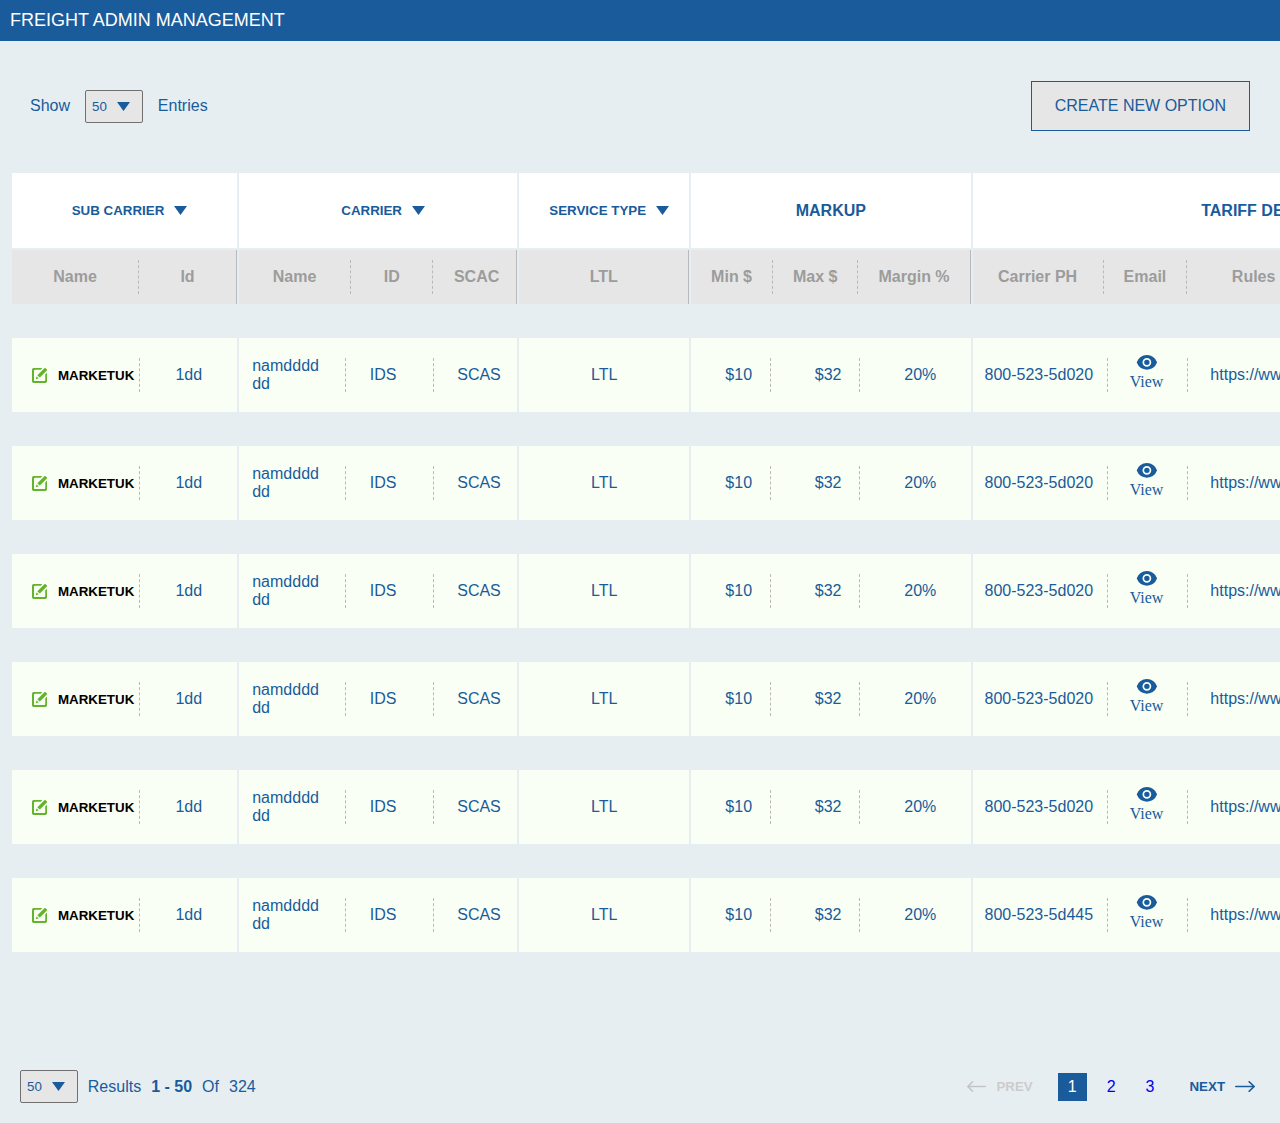
<file: index.html>
<!DOCTYPE html>
<html lang="en">
    <head>
        <meta charset="UTF-8" />
        <meta http-equiv="X-UA-Compatible" content="IE=edge" />
        <meta name="viewport" content="width=device-width, initial-scale=1.0" />
        <meta name="title" content="Freight management" />

        <meta name="language" content="English" />
        <meta name="author" content="Alexander burgos" />

        <!-- Roboto font from google -->

        <link rel="stylesheet" href="css/style.css" />

        <title>Freigh management</title>
    </head>
    <body>
        <!-- *****HEADER TITLE AND ENTRIES HERE -->
        <header class="top-title">
            <h2 class="h2">freight admin management</h2>

            <div class="top-event">
                <div class="top-event__entries">
                    <p>show</p>

                    <select class="entry">
                        <option value="50">50</option>
                        <option value="100">100</option>
                        <option value="150">150</option>
                    </select>
                    <p>entries</p>
                </div>
                <div class="top-event__button">
                    <button class="btn">create new option</button>
                </div>
            </div>
        </header>

        <section class="main">
            <table>
                <tr class="header-table">
                    <!-- *************** 
                    
                            TITLES AND DROPDOWNS HEADER
                    -->
                    <th class="relative">
                        <button class="btn-header" id="subCarrier">
                            <p>sub carrier</p>
                            <img src="./img/carret-down.svg" alt="" />
                        </button>

                        <!-- DropdownbBOX -->

                        <div class="subCarrier hidden">
                            <div class="subCarrier__content">
                                <div class="search">
                                    <input
                                        type="text"
                                        placeholder="search"
                                        class="searchText"
                                    />
                                    <button>
                                        <img
                                            src="img/Icon awesome-search.svg"
                                            alt=""
                                        />
                                    </button>
                                </div>
                                <div class="items">
                                    <div class="items__item">
                                        <input
                                            type="checkbox"
                                            name="Marktuyt"
                                            value="Marktuyt"
                                            id="Marktuyt"
                                            class="optionItem"
                                        />
                                        <label for="Marktuyt"> Marktuyt </label>
                                    </div>
                                    <div class="items__item">
                                        <input
                                            type="checkbox"
                                            name="force"
                                            value="force"
                                            id="force"
                                            class="optionItem"
                                        />
                                        <label for="force"> force </label>
                                    </div>
                                    <div class="items__item">
                                        <input
                                            type="checkbox"
                                            name="transUK"
                                            value="transUK"
                                            id="transUK"
                                            class="optionItem"
                                        />
                                        <label for="transUK"> transUK </label>
                                    </div>

                                    <div class="items__item">
                                        <input
                                            type="checkbox"
                                            name="dhlXpress"
                                            value="dhlXpress"
                                            id="dhlXpress"
                                            class="optionItem"
                                        />
                                        <label for="dhlXpress"
                                            >dhlXpress
                                        </label>
                                    </div>
                                </div>
                                <div class="status">
                                    <div class="status__active">
                                        <p>status active</p>
                                        <input
                                            type="checkbox"
                                            class="toggle"
                                            data-id="active"
                                        />
                                    </div>
                                    <div class="status__inactive">
                                        <p>status inactive</p>
                                        <input
                                            type="checkbox"
                                            class="toggle"
                                            data-id="inactive"
                                        />
                                    </div>
                                </div>
                            </div>

                            <button class="buttonFilter">clear filter</button>
                        </div>
                    </th>
                    <th class="relative">
                        <button class="btn-header" id="carrier">
                            <p>carrier</p>
                            <img src="./img/carret-down.svg" alt="" />
                        </button>

                        <!-- DropdownbBOX -->

                        <div class="carrier hidden">
                            <div class="carrier__content">
                                <div class="search">
                                    <input
                                        type="text"
                                        placeholder="search"
                                        class="searchText"
                                    />
                                    <button>
                                        <img
                                            src="img/Icon awesome-search.svg"
                                            alt=""
                                        />
                                    </button>
                                </div>
                                <div class="items">
                                    <div class="items__item">
                                        <input
                                            type="checkbox"
                                            name="Carrier1"
                                            value="Carrier1"
                                            id="Carrier1"
                                            class="optionItem"
                                        />
                                        <label for="Carrier1"> Carrier1</label>
                                    </div>
                                    <div class="items__item">
                                        <input
                                            type="checkbox"
                                            name="Carrier2"
                                            value="Carrier2"
                                            id="Carrier2"
                                            class="optionItem"
                                        />
                                        <label for="Carrier2"> Carrier2 </label>
                                    </div>
                                    <div class="items__item">
                                        <input
                                            type="checkbox"
                                            name="Carrier3"
                                            value="Carrier3"
                                            id="Carrier3"
                                            class="optionItem"
                                        />
                                        <label for="Carrier3"> Carrier3 </label>
                                    </div>

                                    <div class="items__item">
                                        <input
                                            type="checkbox"
                                            name="Carrier4"
                                            value="Carrier4"
                                            id="Carrier4"
                                            class="optionItem"
                                        />
                                        <label for="Carrier4">Carrier4 </label>
                                    </div>
                                </div>
                                <div class="status">
                                    <div class="status__active">
                                        <p>status active</p>
                                        <input
                                            type="checkbox"
                                            class="toggle"
                                            data-id="active"
                                        />
                                    </div>
                                    <div class="status__inactive">
                                        <p>status inactive</p>
                                        <input
                                            type="checkbox"
                                            class="toggle"
                                            data-id="inactive"
                                        />
                                    </div>
                                </div>
                            </div>

                            <button class="buttonFilter">clear filter</button>
                        </div>
                    </th>
                    <th class="relative">
                        <button class="btn-header" id="serviceType">
                            <p>service type</p>
                            <img src="./img/carret-down.svg" alt="" />
                        </button>
                        <!-- DropdownbBOX -->

                        <div class="serviceType hidden">
                            <div class="serviceType__content">
                                <div class="items">
                                    <div class="items__item">
                                        <input
                                            type="checkbox"
                                            name="LTL"
                                            value="LTL"
                                            id="LTL"
                                            class="optionItem"
                                        />
                                        <label for="LTL"> LTL </label>
                                    </div>
                                    <div class="items__item">
                                        <input
                                            type="checkbox"
                                            name="Volume"
                                            value="Volume"
                                            id="Volume"
                                            class="optionItem"
                                        />
                                        <label for="Volume"> Volume </label>
                                    </div>
                                    <div class="items__item">
                                        <input
                                            type="checkbox"
                                            name="White-glove"
                                            value="White-glove"
                                            id="White-glove"
                                            class="optionItem"
                                        />
                                        <label for="White-glove">
                                            White glove
                                        </label>
                                    </div>
                                </div>
                                <div class="status">
                                    <div class="status__active">
                                        <p>status active</p>
                                        <input
                                            type="checkbox"
                                            class="toggle"
                                            data-id="active"
                                        />
                                    </div>
                                    <div class="status__inactive">
                                        <p>status inactive</p>
                                        <input
                                            type="checkbox"
                                            class="toggle"
                                            data-id="inactive"
                                        />
                                    </div>
                                </div>
                            </div>

                            <button class="buttonFilter">clear filter</button>
                        </div>
                    </th>
                    <th class="tx-uppercase">Markup</th>
                    <th class="tx-uppercase">tariff description</th>
                </tr>

                <!-- *************** 
                    SUB HEADER FROM EACH MAIN TITLE
                    -->
                <tr>
                    <th class="sub-header">
                        <div class="sub-header__txt">
                            <p>name</p>
                            <span></span>
                            <p>id</p>
                        </div>
                    </th>
                    <th class="sub-header">
                        <div class="sub-header__txt">
                            <p class="w-9 px-1">name</p>
                            <span></span>
                            <p class="tx-uppercase px-1 w-4">id</p>
                            <span></span>
                            <p class="tx-uppercase px-1 w-24">scac</p>
                        </div>
                    </th>
                    <th class="sub-header">
                        <div class="sub-header__txt">
                            <p>LTL</p>
                        </div>
                    </th>
                    <th class="sub-header">
                        <div class="sub-header__txt">
                            <p class="px-1">Min $</p>
                            <span></span>
                            <p class="px-1">Max $</p>
                            <span></span>
                            <p class="px-1">Margin %</p>
                        </div>
                    </th>
                    <th class="sub-header">
                        <div class="sub-header__txt">
                            <p class="px-1 w-11">Carrier PH</p>
                            <span></span>
                            <p class="px-1">Email</p>
                            <span></span>
                            <p class="px-1 w-15">Rules URL</p>
                            <span></span>
                            <p class="px-1 w-14">Other</p>
                            <p class="px-1 w-7"></p>
                        </div>
                    </th>
                </tr>

                <!-- *************** 
                    
                            THE RESULTS  FOR EACH PART OF THE HEADER
                    -->
                <tr class="space"></tr>

                <!-- *************** 
                   RESULT ROWS HERE
                    -->
                <tr class="result">
                    <!-- *************** 
                    SUB-CARRIER
                    -->
                    <td class="result__container">
                        <button class="result__name">
                            <img src="img/icon-edit.png" alt="" />
                            <p class="pr-2 mr-2">MarketUK</p>
                        </button>
                        <span></span>
                        <p class="number">1dd</p>
                    </td>
                    <td>
                        <!-- *************** 
                    CARRIER
                    -->
                        <div class="sub-header__txt">
                            <p class="w-9 breakAll spaceNormal px-1">
                                namdddddd
                            </p>
                            <span></span>
                            <p
                                class="w-4 tx-uppercase px-1 breakAll spaceNormal"
                            >
                                ids
                            </p>
                            <span></span>
                            <p
                                class="tx-uppercase px-1 w-24 breakAll spaceNormal"
                            >
                                scas
                            </p>
                        </div>
                    </td>
                    <td>
                        <!-- *************** 
                    SERVICE TYPE
                    -->
                        <div class="sub-header__txt">
                            <p>LTL</p>
                        </div>
                    </td>
                    <td>
                        <!-- *************** 
                   THE MARKUP
                    -->
                        <div class="sub-header__txt">
                            <p class="px-1 w-0">$10</p>
                            <span></span>
                            <p class="px-1 w-0">$32</p>
                            <span></span>
                            <p class="px-1">20%</p>
                        </div>
                    </td>
                    <td class="relative">
                        <!-- *************** 
                   TARIFF DESCRIPTION
                    -->
                        <div class="sub-header__txt">
                            <p class="px-1 w-12">800-523-5d020</p>
                            <span></span>
                            <div class="tooltip">
                                <button>
                                    <img
                                        class="px-1"
                                        src="img/icon-view.svg"
                                        alt=""
                                    />
                                </button>
                                <div class="tooltip__txt">
                                    <img src="img/icon-envelope.svg" alt="" />
                                    <a href="mailto://myemail@email.com"
                                        >info@company.com</a
                                    >
                                </div>
                            </div>
                            <span></span>
                            <div class="tooltip truncText">
                                <p class="px-1">https://www.duie...</p>
                                <div class="tooltip__txt">
                                    <img src="img/link.svg" alt="" />
                                    <a href="https://google.com"
                                        >https://www.duietrack.com</a
                                    >
                                </div>
                            </div>
                            <span></span>
                            <div class="other truncText">
                                <p class="px-1">Lorem ipsum dolor sit amet.</p>
                                <div class="tooltip__txt">
                                    <p class="spaceNormal">
                                        Lorem ipsum dolor sit amet consectetur
                                        adipisicing elit. Optio, dolorum fugit!
                                        Quos, sapiente exercitationem. Quisquam
                                        natus dolores sapiente ipsam illum.
                                    </p>
                                </div>
                            </div>
                            <div class="toggleBox">
                                <input type="checkbox" class="toggleBox__Btn" />
                            </div>
                        </div>
                    </td>
                </tr>
                <tr class="space"></tr>

                <!-- *************** 
                   RESULT ROWS HERE
                    -->
                <tr class="result">
                    <!-- *************** 
                        SUB-CARRIER
                        -->
                    <td class="result__container">
                        <button class="result__name">
                            <img src="img/icon-edit.png" alt="" />
                            <p class="pr-2 mr-2">MarketUK</p>
                        </button>
                        <span></span>
                        <p class="number">1dd</p>
                    </td>
                    <td>
                        <!-- *************** 
                        CARRIER
                        -->
                        <div class="sub-header__txt">
                            <p class="w-9 breakAll spaceNormal px-1">
                                namdddddd
                            </p>
                            <span></span>
                            <p
                                class="w-4 tx-uppercase px-1 breakAll spaceNormal"
                            >
                                ids
                            </p>
                            <span></span>
                            <p
                                class="tx-uppercase px-1 w-24 breakAll spaceNormal"
                            >
                                scas
                            </p>
                        </div>
                    </td>
                    <td>
                        <!-- *************** 
                        SERVICE TYPE
                        -->
                        <div class="sub-header__txt">
                            <p>LTL</p>
                        </div>
                    </td>
                    <td>
                        <!-- *************** 
                       THE MARKUP
                        -->
                        <div class="sub-header__txt">
                            <p class="px-1 w-0">$10</p>
                            <span></span>
                            <p class="px-1 w-0">$32</p>
                            <span></span>
                            <p class="px-1">20%</p>
                        </div>
                    </td>
                    <td class="relative">
                        <!-- *************** 
                       TARIFF DESCRIPTION
                        -->
                        <div class="sub-header__txt">
                            <p class="px-1 w-12">800-523-5d020</p>
                            <span></span>
                            <div class="tooltip">
                                <button>
                                    <img
                                        class="px-1"
                                        src="img/icon-view.svg"
                                        alt=""
                                    />
                                </button>
                                <div class="tooltip__txt">
                                    <img src="img/icon-envelope.svg" alt="" />
                                    <a href="mailto://myemail@email.com"
                                        >info@company.com</a
                                    >
                                </div>
                            </div>
                            <span></span>
                            <div class="tooltip truncText">
                                <p class="px-1">https://www.duie...</p>
                                <div class="tooltip__txt">
                                    <img src="img/link.svg" alt="" />
                                    <a href="https://google.com"
                                        >https://www.duietrack.com</a
                                    >
                                </div>
                            </div>
                            <span></span>
                            <div class="other truncText">
                                <p class="px-1">Lorem ipsum dolor sit amet.</p>
                                <div class="tooltip__txt">
                                    <p class="spaceNormal">
                                        Lorem ipsum dolor sit amet consectetur
                                        adipisicing elit. Optio, dolorum fugit!
                                        Quos, sapiente exercitationem. Quisquam
                                        natus dolores sapiente ipsam illum.
                                    </p>
                                </div>
                            </div>
                            <div class="toggleBox">
                                <input type="checkbox" class="toggleBox__Btn" />
                            </div>
                        </div>
                    </td>
                </tr>

                <tr class="space"></tr>

                <!-- *************** 
                   RESULT ROWS HERE
                    -->
                <tr class="result">
                    <!-- *************** 
                        SUB-CARRIER
                        -->
                    <td class="result__container">
                        <button class="result__name">
                            <img src="img/icon-edit.png" alt="" />
                            <p class="pr-2 mr-2">MarketUK</p>
                        </button>
                        <span></span>
                        <p class="number">1dd</p>
                    </td>
                    <td>
                        <!-- *************** 
                        CARRIER
                        -->
                        <div class="sub-header__txt">
                            <p class="w-9 breakAll spaceNormal px-1">
                                namdddddd
                            </p>
                            <span></span>
                            <p
                                class="w-4 tx-uppercase px-1 breakAll spaceNormal"
                            >
                                ids
                            </p>
                            <span></span>
                            <p
                                class="tx-uppercase px-1 w-24 breakAll spaceNormal"
                            >
                                scas
                            </p>
                        </div>
                    </td>
                    <td>
                        <!-- *************** 
                        SERVICE TYPE
                        -->
                        <div class="sub-header__txt">
                            <p>LTL</p>
                        </div>
                    </td>
                    <td>
                        <!-- *************** 
                       THE MARKUP
                        -->
                        <div class="sub-header__txt">
                            <p class="px-1 w-0">$10</p>
                            <span></span>
                            <p class="px-1 w-0">$32</p>
                            <span></span>
                            <p class="px-1">20%</p>
                        </div>
                    </td>
                    <td class="relative">
                        <!-- *************** 
                       TARIFF DESCRIPTION
                        -->
                        <div class="sub-header__txt">
                            <p class="px-1 w-12">800-523-5d020</p>
                            <span></span>
                            <div class="tooltip">
                                <button>
                                    <img
                                        class="px-1"
                                        src="img/icon-view.svg"
                                        alt=""
                                    />
                                </button>
                                <div class="tooltip__txt">
                                    <img src="img/icon-envelope.svg" alt="" />
                                    <a href="mailto://myemail@email.com"
                                        >info@company.com</a
                                    >
                                </div>
                            </div>
                            <span></span>
                            <div class="tooltip truncText">
                                <p class="px-1">https://www.duie...</p>
                                <div class="tooltip__txt">
                                    <img src="img/link.svg" alt="" />
                                    <a href="https://google.com"
                                        >https://www.duietrack.com</a
                                    >
                                </div>
                            </div>
                            <span></span>
                            <div class="other truncText">
                                <p class="px-1">Lorem ipsum dolor sit amet.</p>
                                <div class="tooltip__txt">
                                    <p class="spaceNormal">
                                        Lorem ipsum dolor sit amet consectetur
                                        adipisicing elit. Optio, dolorum fugit!
                                        Quos, sapiente exercitationem. Quisquam
                                        natus dolores sapiente ipsam illum.
                                    </p>
                                </div>
                            </div>
                            <div class="toggleBox">
                                <input type="checkbox" class="toggleBox__Btn" />
                            </div>
                        </div>
                    </td>
                </tr>
                <tr class="space"></tr>

                <!-- *************** 
                   RESULT ROWS HERE
                    -->
                <tr class="result">
                    <!-- *************** 
                        SUB-CARRIER
                        -->
                    <td class="result__container">
                        <button class="result__name">
                            <img src="img/icon-edit.png" alt="" />
                            <p class="pr-2 mr-2">MarketUK</p>
                        </button>
                        <span></span>
                        <p class="number">1dd</p>
                    </td>
                    <td>
                        <!-- *************** 
                        CARRIER
                        -->
                        <div class="sub-header__txt">
                            <p class="w-9 breakAll spaceNormal px-1">
                                namdddddd
                            </p>
                            <span></span>
                            <p
                                class="w-4 tx-uppercase px-1 breakAll spaceNormal"
                            >
                                ids
                            </p>
                            <span></span>
                            <p
                                class="tx-uppercase px-1 w-24 breakAll spaceNormal"
                            >
                                scas
                            </p>
                        </div>
                    </td>
                    <td>
                        <!-- *************** 
                        SERVICE TYPE
                        -->
                        <div class="sub-header__txt">
                            <p>LTL</p>
                        </div>
                    </td>
                    <td>
                        <!-- *************** 
                       THE MARKUP
                        -->
                        <div class="sub-header__txt">
                            <p class="px-1 w-0">$10</p>
                            <span></span>
                            <p class="px-1 w-0">$32</p>
                            <span></span>
                            <p class="px-1">20%</p>
                        </div>
                    </td>
                    <td class="relative">
                        <!-- *************** 
                       TARIFF DESCRIPTION
                        -->
                        <div class="sub-header__txt">
                            <p class="px-1 w-12">800-523-5d020</p>
                            <span></span>
                            <div class="tooltip">
                                <button>
                                    <img
                                        class="px-1"
                                        src="img/icon-view.svg"
                                        alt=""
                                    />
                                </button>
                                <div class="tooltip__txt">
                                    <img src="img/icon-envelope.svg" alt="" />
                                    <a href="mailto://myemail@email.com"
                                        >info@company.com</a
                                    >
                                </div>
                            </div>
                            <span></span>
                            <div class="tooltip truncText">
                                <p class="px-1">https://www.duie...</p>
                                <div class="tooltip__txt">
                                    <img src="img/link.svg" alt="" />
                                    <a href="https://google.com"
                                        >https://www.duietrack.com</a
                                    >
                                </div>
                            </div>
                            <span></span>
                            <div class="other truncText">
                                <p class="px-1">Lorem ipsum dolor sit amet.</p>
                                <div class="tooltip__txt">
                                    <p class="spaceNormal">
                                        Lorem ipsum dolor sit amet consectetur
                                        adipisicing elit. Optio, dolorum fugit!
                                        Quos, sapiente exercitationem. Quisquam
                                        natus dolores sapiente ipsam illum.
                                    </p>
                                </div>
                            </div>
                            <div class="toggleBox">
                                <input type="checkbox" class="toggleBox__Btn" />
                            </div>
                        </div>
                    </td>
                </tr>
                <tr class="space"></tr>
                <!-- *************** 
                   RESULT ROWS HERE
                    -->
                <tr class="result">
                    <!-- *************** 
                        SUB-CARRIER
                        -->
                    <td class="result__container">
                        <button class="result__name">
                            <img src="img/icon-edit.png" alt="" />
                            <p class="pr-2 mr-2">MarketUK</p>
                        </button>
                        <span></span>
                        <p class="number">1dd</p>
                    </td>
                    <td>
                        <!-- *************** 
                        CARRIER
                        -->
                        <div class="sub-header__txt">
                            <p class="w-9 breakAll spaceNormal px-1">
                                namdddddd
                            </p>
                            <span></span>
                            <p
                                class="w-4 tx-uppercase px-1 breakAll spaceNormal"
                            >
                                ids
                            </p>
                            <span></span>
                            <p
                                class="tx-uppercase px-1 w-24 breakAll spaceNormal"
                            >
                                scas
                            </p>
                        </div>
                    </td>
                    <td>
                        <!-- *************** 
                        SERVICE TYPE
                        -->
                        <div class="sub-header__txt">
                            <p>LTL</p>
                        </div>
                    </td>
                    <td>
                        <!-- *************** 
                       THE MARKUP
                        -->
                        <div class="sub-header__txt">
                            <p class="px-1 w-0">$10</p>
                            <span></span>
                            <p class="px-1 w-0">$32</p>
                            <span></span>
                            <p class="px-1">20%</p>
                        </div>
                    </td>
                    <td class="relative">
                        <!-- *************** 
                       TARIFF DESCRIPTION
                        -->
                        <div class="sub-header__txt">
                            <p class="px-1 w-12">800-523-5d020</p>
                            <span></span>
                            <div class="tooltip">
                                <button>
                                    <img
                                        class="px-1"
                                        src="img/icon-view.svg"
                                        alt=""
                                    />
                                </button>
                                <div class="tooltip__txt">
                                    <img src="img/icon-envelope.svg" alt="" />
                                    <a href="mailto://myemail@email.com"
                                        >info@company.com</a
                                    >
                                </div>
                            </div>
                            <span></span>
                            <div class="tooltip truncText">
                                <p class="px-1">https://www.duie...</p>
                                <div class="tooltip__txt">
                                    <img src="img/link.svg" alt="" />
                                    <a href="https://google.com"
                                        >https://www.duietrack.com</a
                                    >
                                </div>
                            </div>
                            <span></span>
                            <div class="other truncText">
                                <p class="px-1">Lorem ipsum dolor sit amet.</p>
                                <div class="tooltip__txt">
                                    <p class="spaceNormal">
                                        Lorem ipsum dolor sit amet consectetur
                                        adipisicing elit. Optio, dolorum fugit!
                                        Quos, sapiente exercitationem. Quisquam
                                        natus dolores sapiente ipsam illum.
                                    </p>
                                </div>
                            </div>
                            <div class="toggleBox">
                                <input type="checkbox" class="toggleBox__Btn" />
                            </div>
                        </div>
                    </td>
                </tr>
                <tr class="space"></tr>
                <!-- *************** 
                   RESULT ROWS HERE
                    -->
                <tr class="result">
                    <!-- *************** 
                        SUB-CARRIER
                        -->
                    <td class="result__container">
                        <button class="result__name">
                            <img src="img/icon-edit.png" alt="" />
                            <p class="pr-2 mr-2">MarketUK</p>
                        </button>
                        <span></span>
                        <p class="number">1dd</p>
                    </td>
                    <td>
                        <!-- *************** 
                        CARRIER
                        -->
                        <div class="sub-header__txt">
                            <p class="w-9 breakAll spaceNormal px-1">
                                namdddddd
                            </p>
                            <span></span>
                            <p
                                class="w-4 tx-uppercase px-1 breakAll spaceNormal"
                            >
                                ids
                            </p>
                            <span></span>
                            <p
                                class="tx-uppercase px-1 w-24 breakAll spaceNormal"
                            >
                                scas
                            </p>
                        </div>
                    </td>
                    <td>
                        <!-- *************** 
                        SERVICE TYPE
                        -->
                        <div class="sub-header__txt">
                            <p>LTL</p>
                        </div>
                    </td>
                    <td>
                        <!-- *************** 
                       THE MARKUP
                        -->
                        <div class="sub-header__txt">
                            <p class="px-1 w-0">$10</p>
                            <span></span>
                            <p class="px-1 w-0">$32</p>
                            <span></span>
                            <p class="px-1">20%</p>
                        </div>
                    </td>
                    <td class="relative">
                        <!-- *************** 
                       TARIFF DESCRIPTION
                        -->
                        <div class="sub-header__txt">
                            <p class="px-1 w-12">800-523-5d445</p>
                            <span></span>
                            <div class="tooltip">
                                <button>
                                    <img
                                        class="px-1"
                                        src="img/icon-view.svg"
                                        alt=""
                                    />
                                </button>
                                <div class="tooltip__txt">
                                    <img src="img/icon-envelope.svg" alt="" />
                                    <a href="mailto://myemail@email.com"
                                        >info@company.com</a
                                    >
                                </div>
                            </div>
                            <span></span>
                            <div class="tooltip truncText">
                                <p class="px-1">https://www.duie...</p>
                                <div class="tooltip__txt">
                                    <img src="img/link.svg" alt="" />
                                    <a href="https://google.com"
                                        >https://www.duietrack.com</a
                                    >
                                </div>
                            </div>
                            <span></span>
                            <div class="other truncText">
                                <p class="px-1">Lorem ipsum dolor sit amet.</p>
                                <div class="tooltip__txt">
                                    <p class="spaceNormal">
                                        Lorem ipsum dolor sit amet consectetur
                                        adipisicing elit. Optio, dolorum fugit!
                                        Quos, sapiente exercitationem. Quisquam
                                        natus dolores sapiente ipsam illum.
                                    </p>
                                </div>
                            </div>
                            <div class="toggleBox">
                                <input type="checkbox" class="toggleBox__Btn" />
                            </div>
                        </div>
                    </td>
                </tr>
                <tr class="space"></tr>
                <tr class="space"></tr>

                <tr class="space"></tr>
            </table>
        </section>
        <!-- *************** 
                       FOOTER PAGINATION
                        -->
        <footer class="paginator">
            <div class="paginator__entry">
                <select class="paginator__entry--entries">
                    <option value="50">50</option>
                    <option value="100">100</option>
                    <option value="150">150</option>
                </select>
                <div class="paginator__entry--txt">
                    <p>results</p>
                    <p class="results-page">
                        <span>1</span>
                        <span>-</span>
                        <span>50</span>
                    </p>
                    <p>of</p>
                    <p class="results-total">324</p>
                </div>
            </div>
            <div class="paginator__prevNext">
                <button
                    type="button"
                    disabled
                    class="paginator__btn inactiveBtn"
                >
                    <img src="img/arrow-left.svg" alt="previous" />
                    <p>prev</p>
                </button>
                <ul class="paginator__resultPage">
                    <a href="#" class="activePage">1</a>
                    <a href="#">2</a>
                    <a href="#">3</a>
                </ul>

                <button type="button" class="paginator__btn activeBtn">
                    <p>next</p>

                    <img src="img/arrow-right-blue.svg" alt="previous" />
                </button>
            </div>
        </footer>

        <script src="main.js"></script>
    </body>
</html>
</file>
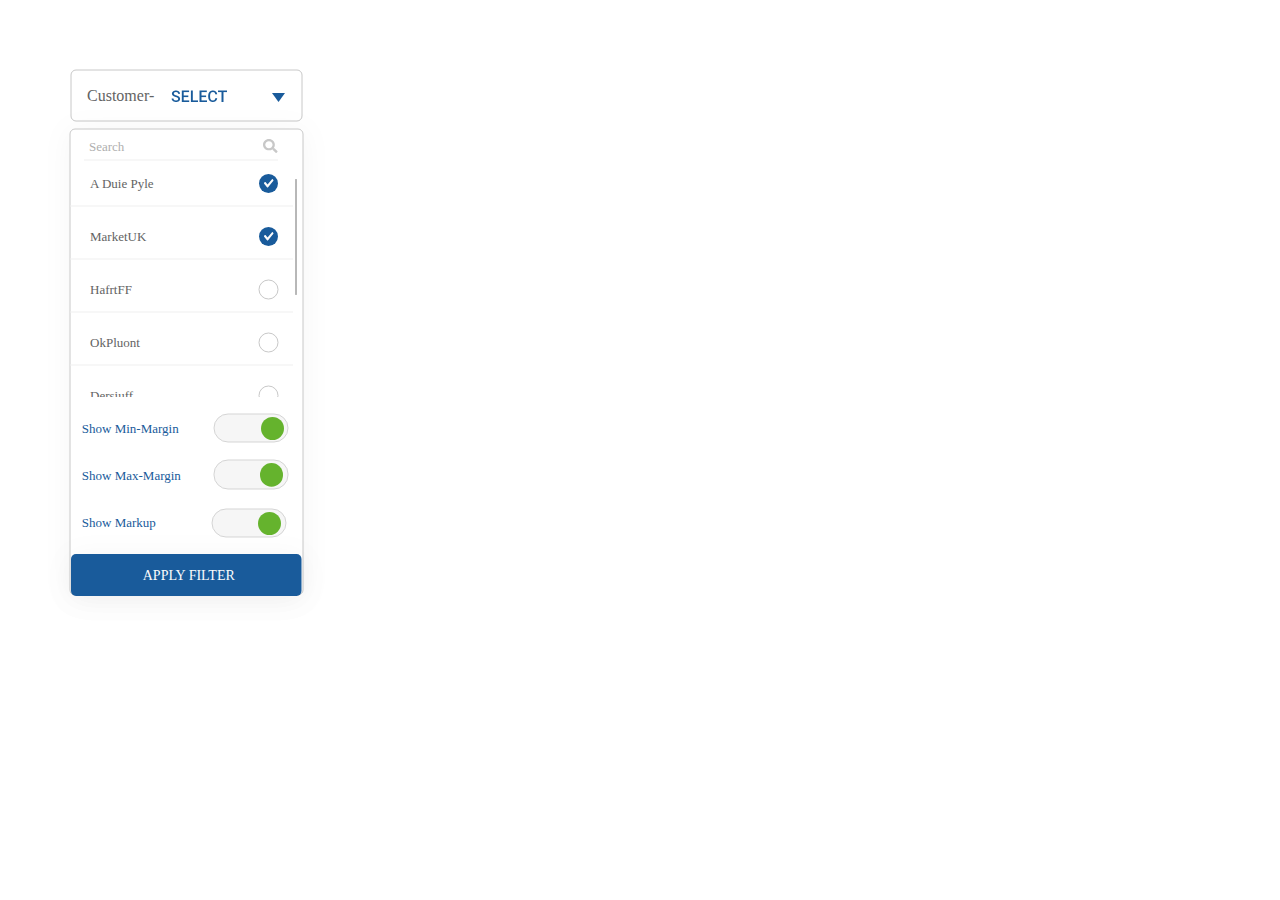
<file: small components/customer-drop-down/drop-down.html>
<!DOCTYPE html>
<html>
<head>
<meta charset="utf-8"/>
<meta http-equiv="X-UA-Compatible" content="IE=edge"/>
<meta name="viewport" content="width=device-width, initial-scale=1.0">
<title>customer-drop-down</title>
<style id="applicationStylesheet" type="text/css">
:root {
	--web-view-ids: customer-drop-down;
	--web-view-name: customer-drop-down;
	--web-view-id: customer-drop-down;
	--web-scale-to-fit: false;
	--web-scale-to-fit-type: default;
	--web-enable-scale-up: false;
	--web-scale-on-resize: true;
	--web-show-scale-controls: false;
	--web-scale-on-double-click: false;
	--web-center-horizontally: false;
	--web-center-vertically: false;
	--web-actual-size-on-double-click: false;
	--web-navigate-on-keypress: false;
	--web-refresh-for-changes: false;
	--web-add-image-compare: false;
	--web-show-by-media-query: false;
	--web-application: true;
	--web-show-navigation-controls: false;
	--web-enable-deep-linking: true;
	--web-is-overlay: false;
}
#customer-drop-down {
	display: none;
}
@media (min-width: 0px) {
	.mediaViewInfo {
		--web-view-name: customer-drop-down;
		--web-view-id: customer-drop-down;
		--web-scale-on-resize: true;
		--web-application: true;
		--web-enable-deep-linking: true;
	}
	* {
		margin: 0;
		padding: 0;
		box-sizing: border-box;
		border: none;
	}
	#customer-drop-down {
		position: absolute;
		display: block;
		width: 368px;
		height: 643px;
		background-color: rgba(255,255,255,1);
		overflow: hidden;
		--web-view-name: customer-drop-down;
		--web-view-id: customer-drop-down;
		--web-scale-on-resize: true;
		--web-application: true;
		--web-enable-deep-linking: true;
	}
	#title-first {
		position: absolute;
		width: 231px;
		height: 51px;
		left: 71px;
		top: 70px;
		overflow: visible;
	}
	#Rectangle_599 {
		fill: rgba(255,255,255,1);
		stroke: rgba(200,200,200,1);
		stroke-width: 1px;
		stroke-linejoin: miter;
		stroke-linecap: butt;
		stroke-miterlimit: 4;
		shape-rendering: auto;
	}
	.Rectangle_599 {
		position: absolute;
		overflow: visible;
		width: 231px;
		height: 51px;
		left: 0px;
		top: 0px;
	}
	#text {
		position: absolute;
		width: 198px;
		height: 20px;
		left: 16px;
		top: 16px;
		overflow: visible;
	}
	#Polygon_7 {
		fill: rgba(25,91,155,1);
	}
	.Polygon_7 {
		overflow: visible;
		position: absolute;
		width: 13px;
		height: 9px;
		transform: translate(-0.455px, 0px) matrix(1,0,0,1,185.4546,7) rotate(180deg);
		transform-origin: center;
		left: 0px;
		top: 0px;
	}
	#Group_391 {
		position: absolute;
		width: 154px;
		height: 20px;
		left: 0px;
		top: 0px;
		overflow: visible;
	}
	#Group_393 {
		position: absolute;
		width: 154px;
		height: 20px;
		left: 0px;
		top: 0px;
		overflow: visible;
		padding: 0px;
	}
	#Mask_Group_18 {
		position: absolute;
		width: 70px;
		height: 20px;
		left: 84px;
		top: 0px;
		overflow: visible;
	}
	#Customer- {
		left: 0px;
		top: 1px;
		position: absolute;
		overflow: visible;
		width: 75px;
		white-space: nowrap;
		text-align: left;
		font-family: Roboto;
		font-style: normal;
		font-weight: normal;
		font-size: 16px;
		color: rgba(99,99,99,1);
		text-transform: capitalize;
	}
	#drop-box {
		position: absolute;
		width: 244px;
		height: 467px;
		left: 69.535px;
		top: 129px;
		overflow: visible;
	}
	#content {
		position: absolute;
		width: 244px;
		height: 467px;
		left: 0px;
		top: 0px;
		overflow: visible;
		padding: 10px -11px -1px 0px;
	}
	#main-conatiner-box {
		fill: rgba(255,255,255,1);
		stroke: rgba(200,200,200,1);
		stroke-width: 1px;
		stroke-linejoin: miter;
		stroke-linecap: butt;
		stroke-miterlimit: 4;
		shape-rendering: auto;
	}
	.main-conatiner-box {
		filter: drop-shadow(0px 3px 14px rgba(0, 0, 0, 0.039));
		position: absolute;
		overflow: visible;
		width: 275px;
		height: 508px;
		left: 0px;
		top: 0px;
	}
	#Group_417 {
		position: absolute;
		width: 244px;
		height: 433.5px;
		left: 0px;
		top: 33.5px;
		overflow: visible;
	}
	#btn-filter {
		position: absolute;
		width: 230.508px;
		height: 42px;
		left: 1.465px;
		top: 391.5px;
		overflow: visible;
	}
	#Rectangle_601 {
		fill: rgba(25,91,155,1);
	}
	.Rectangle_601 {
		filter: drop-shadow(0px 3px 14px rgba(0, 0, 0, 0.039));
		position: absolute;
		overflow: visible;
		width: 272.508px;
		height: 84px;
		left: 0px;
		top: 0px;
	}
	#Apply_filter {
		left: 71.754px;
		top: 14px;
		position: absolute;
		overflow: visible;
		width: 87px;
		white-space: nowrap;
		text-align: center;
		font-family: Roboto;
		font-style: normal;
		font-weight: normal;
		font-size: 14px;
		color: rgba(251,251,251,1);
		text-transform: uppercase;
	}
	#extra_option {
		position: absolute;
		width: 206px;
		height: 123px;
		left: 12.291px;
		top: 251.5px;
		overflow: visible;
	}
	#option {
		position: absolute;
		width: 206px;
		height: 28px;
		left: 0px;
		top: 0px;
		overflow: visible;
		padding: 0px;
	}
	#Group_420 {
		position: absolute;
		width: 74px;
		height: 28px;
		left: 132px;
		top: 0px;
		overflow: visible;
	}
	#Rectangle_403 {
		fill: rgba(246,246,246,1);
		stroke: rgba(213,213,213,1);
		stroke-width: 1px;
		stroke-linejoin: miter;
		stroke-linecap: butt;
		stroke-miterlimit: 4;
		shape-rendering: auto;
	}
	.Rectangle_403 {
		position: absolute;
		overflow: visible;
		width: 74px;
		height: 28px;
		left: 0px;
		top: 0px;
	}
	#Ellipse_8 {
		fill: rgba(101,179,45,1);
	}
	.Ellipse_8 {
		position: absolute;
		overflow: visible;
		width: 23px;
		height: 23px;
		left: 47px;
		top: 3px;
	}
	#Show_Min-Margin {
		left: 0px;
		top: 6.5px;
		position: absolute;
		overflow: visible;
		width: 103px;
		white-space: nowrap;
		text-align: left;
		font-family: Roboto;
		font-style: normal;
		font-weight: normal;
		font-size: 13px;
		color: rgba(25,91,155,1);
	}
	#option_ {
		position: absolute;
		width: 206px;
		height: 29px;
		left: 0px;
		top: 45.5px;
		overflow: visible;
		padding: 8px 101px 6px -132px;
	}
	#toggle {
		position: absolute;
		width: 74px;
		height: 29px;
		left: 132px;
		top: 0px;
		overflow: visible;
	}
	#Rectangle_403_ {
		fill: rgba(246,246,246,1);
		stroke: rgba(213,213,213,1);
		stroke-width: 1px;
		stroke-linejoin: miter;
		stroke-linecap: butt;
		stroke-miterlimit: 4;
		shape-rendering: auto;
	}
	.Rectangle_403_ {
		position: absolute;
		overflow: visible;
		width: 74px;
		height: 29px;
		left: 0px;
		top: 0px;
	}
	#Ellipse_8_ {
		fill: rgba(101,179,45,1);
	}
	.Ellipse_8_ {
		position: absolute;
		overflow: visible;
		width: 23px;
		height: 23.821px;
		left: 46px;
		top: 3.107px;
	}
	#Show_Max-Margin {
		left: 0px;
		top: 8px;
		position: absolute;
		overflow: visible;
		width: 106px;
		white-space: nowrap;
		text-align: left;
		font-family: Roboto;
		font-style: normal;
		font-weight: normal;
		font-size: 13px;
		color: rgba(25,91,155,1);
	}
	#option_ba {
		position: absolute;
		width: 204.174px;
		height: 28px;
		left: 0px;
		top: 95px;
		overflow: visible;
		padding: 0px;
	}
	#toggle_ {
		position: absolute;
		width: 74px;
		height: 28px;
		left: 130.174px;
		top: 0px;
		overflow: visible;
	}
	#Rectangle_403_ba {
		fill: rgba(246,246,246,1);
		stroke: rgba(213,213,213,1);
		stroke-width: 1px;
		stroke-linejoin: miter;
		stroke-linecap: butt;
		stroke-miterlimit: 4;
		shape-rendering: auto;
	}
	.Rectangle_403_ba {
		position: absolute;
		overflow: visible;
		width: 74px;
		height: 28px;
		left: 0px;
		top: 0px;
	}
	#Ellipse_8_ba {
		fill: rgba(101,179,45,1);
	}
	.Ellipse_8_ba {
		position: absolute;
		overflow: visible;
		width: 23px;
		height: 23px;
		left: 46px;
		top: 3px;
	}
	#Show_Markup {
		left: 0px;
		top: 5.5px;
		position: absolute;
		overflow: visible;
		width: 81px;
		white-space: nowrap;
		text-align: left;
		font-family: Roboto;
		font-style: normal;
		font-weight: normal;
		font-size: 13px;
		color: rgba(25,91,155,1);
	}
	#Scroll_Group_4 {
		mix-blend-mode: normal;
		position: absolute;
		width: 244px;
		height: 234px;
		left: 0px;
		top: 0px;
		overflow: hidden;
	}
	#Group_419 {
		position: absolute;
		width: 244px;
		height: 244.5px;
		left: 0px;
		top: 11px;
		overflow: visible;
	}
	#carrrier {
		position: absolute;
		width: 222.965px;
		height: 32.5px;
		left: 0px;
		top: 0px;
		overflow: visible;
	}
	#Line_130 {
		fill: transparent;
		stroke: rgba(239,239,239,1);
		stroke-width: 1px;
		stroke-linejoin: miter;
		stroke-linecap: butt;
		stroke-miterlimit: 4;
		shape-rendering: auto;
	}
	.Line_130 {
		overflow: visible;
		position: absolute;
		width: 222.965px;
		height: 1px;
		left: 0px;
		top: 32.5px;
		transform: matrix(1,0,0,1,0,0);
	}
	#A_duie_pyle {
		left: 20.5px;
		top: 2px;
		position: absolute;
		overflow: visible;
		width: 66px;
		white-space: nowrap;
		text-align: left;
		font-family: Roboto;
		font-style: normal;
		font-weight: normal;
		font-size: 13px;
		color: rgba(99,99,99,1);
		text-transform: capitalize;
	}
	#Ellipse_17 {
		fill: rgba(25,91,155,1);
	}
	.Ellipse_17 {
		position: absolute;
		overflow: visible;
		width: 19px;
		height: 19px;
		left: 189.5px;
		top: 0px;
	}
	#Icon_awesome-check {
		fill: rgba(251,251,251,1);
	}
	.Icon_awesome-check {
		overflow: visible;
		position: absolute;
		width: 9.509px;
		height: 8.582px;
		left: 194.745px;
		top: 5.209px;
		transform: matrix(1,0,0,1,0,0);
	}
	#carrrier_bi {
		position: absolute;
		width: 222.965px;
		height: 32.5px;
		left: 0px;
		top: 53px;
		overflow: visible;
	}
	#Line_130_bj {
		fill: transparent;
		stroke: rgba(239,239,239,1);
		stroke-width: 1px;
		stroke-linejoin: miter;
		stroke-linecap: butt;
		stroke-miterlimit: 4;
		shape-rendering: auto;
	}
	.Line_130_bj {
		overflow: visible;
		position: absolute;
		width: 222.965px;
		height: 1px;
		left: 0px;
		top: 32.5px;
		transform: matrix(1,0,0,1,0,0);
	}
	#MarketUK {
		left: 20.5px;
		top: 2px;
		position: absolute;
		overflow: visible;
		width: 55px;
		white-space: nowrap;
		text-align: left;
		font-family: Roboto;
		font-style: normal;
		font-weight: normal;
		font-size: 13px;
		color: rgba(99,99,99,1);
		text-transform: capitalize;
	}
	#Ellipse_17_bl {
		fill: rgba(25,91,155,1);
	}
	.Ellipse_17_bl {
		position: absolute;
		overflow: visible;
		width: 19px;
		height: 19px;
		left: 189.5px;
		top: 0px;
	}
	#Icon_awesome-check_bm {
		fill: rgba(251,251,251,1);
	}
	.Icon_awesome-check_bm {
		overflow: visible;
		position: absolute;
		width: 9.509px;
		height: 8.582px;
		left: 194.745px;
		top: 5.209px;
		transform: matrix(1,0,0,1,0,0);
	}
	#carrrier_bn {
		position: absolute;
		width: 222.965px;
		height: 32.5px;
		left: 0px;
		top: 106px;
		overflow: visible;
	}
	#Line_130_bo {
		fill: transparent;
		stroke: rgba(239,239,239,1);
		stroke-width: 1px;
		stroke-linejoin: miter;
		stroke-linecap: butt;
		stroke-miterlimit: 4;
		shape-rendering: auto;
	}
	.Line_130_bo {
		overflow: visible;
		position: absolute;
		width: 222.965px;
		height: 1px;
		left: 0px;
		top: 32.5px;
		transform: matrix(1,0,0,1,0,0);
	}
	#HafrtFF {
		left: 20.5px;
		top: 2px;
		position: absolute;
		overflow: visible;
		width: 40px;
		white-space: nowrap;
		text-align: left;
		font-family: Roboto;
		font-style: normal;
		font-weight: normal;
		font-size: 13px;
		color: rgba(99,99,99,1);
		text-transform: capitalize;
	}
	#check-box {
		position: absolute;
		width: 19px;
		height: 19px;
		left: 189.5px;
		top: 0px;
		overflow: visible;
	}
	#Ellipse_17_br {
		fill: rgba(255,255,255,1);
		stroke: rgba(200,200,200,1);
		stroke-width: 1px;
		stroke-linejoin: miter;
		stroke-linecap: butt;
		stroke-miterlimit: 4;
		shape-rendering: auto;
	}
	.Ellipse_17_br {
		position: absolute;
		overflow: visible;
		width: 19px;
		height: 19px;
		left: 0px;
		top: 0px;
	}
	#Icon_awesome-check_bs {
		opacity: 0;
		fill: rgba(251,251,251,1);
	}
	.Icon_awesome-check_bs {
		overflow: visible;
		position: absolute;
		width: 9.509px;
		height: 8.582px;
		left: 5.245px;
		top: 5.209px;
		transform: matrix(1,0,0,1,0,0);
	}
	#carrrier_bt {
		position: absolute;
		width: 222.965px;
		height: 32.5px;
		left: 0px;
		top: 159px;
		overflow: visible;
	}
	#Line_130_bu {
		fill: transparent;
		stroke: rgba(239,239,239,1);
		stroke-width: 1px;
		stroke-linejoin: miter;
		stroke-linecap: butt;
		stroke-miterlimit: 4;
		shape-rendering: auto;
	}
	.Line_130_bu {
		overflow: visible;
		position: absolute;
		width: 222.965px;
		height: 1px;
		left: 0px;
		top: 32.5px;
		transform: matrix(1,0,0,1,0,0);
	}
	#OkPluont {
		left: 20.5px;
		top: 2px;
		position: absolute;
		overflow: visible;
		width: 53px;
		white-space: nowrap;
		text-align: left;
		font-family: Roboto;
		font-style: normal;
		font-weight: normal;
		font-size: 13px;
		color: rgba(99,99,99,1);
		text-transform: capitalize;
	}
	#check-box_bw {
		position: absolute;
		width: 19px;
		height: 19px;
		left: 189.5px;
		top: 0px;
		overflow: visible;
	}
	#Ellipse_17_bx {
		fill: rgba(255,255,255,1);
		stroke: rgba(200,200,200,1);
		stroke-width: 1px;
		stroke-linejoin: miter;
		stroke-linecap: butt;
		stroke-miterlimit: 4;
		shape-rendering: auto;
	}
	.Ellipse_17_bx {
		position: absolute;
		overflow: visible;
		width: 19px;
		height: 19px;
		left: 0px;
		top: 0px;
	}
	#Icon_awesome-check_by {
		opacity: 0;
		fill: rgba(251,251,251,1);
	}
	.Icon_awesome-check_by {
		overflow: visible;
		position: absolute;
		width: 9.509px;
		height: 8.582px;
		left: 5.245px;
		top: 5.209px;
		transform: matrix(1,0,0,1,0,0);
	}
	#carrrier_bz {
		position: absolute;
		width: 244px;
		height: 32.5px;
		left: 0px;
		top: 212px;
		overflow: visible;
	}
	#Line_130_b {
		fill: transparent;
		stroke: rgba(239,239,239,1);
		stroke-width: 1px;
		stroke-linejoin: miter;
		stroke-linecap: butt;
		stroke-miterlimit: 4;
		shape-rendering: auto;
	}
	.Line_130_b {
		overflow: visible;
		position: absolute;
		width: 244px;
		height: 1px;
		left: 0px;
		top: 32.5px;
		transform: matrix(1,0,0,1,0,0);
	}
	#Dersiuff {
		left: 20.5px;
		top: 2px;
		position: absolute;
		overflow: visible;
		width: 47px;
		white-space: nowrap;
		text-align: left;
		font-family: Roboto;
		font-style: normal;
		font-weight: normal;
		font-size: 13px;
		color: rgba(99,99,99,1);
		text-transform: capitalize;
	}
	#check-box_b {
		position: absolute;
		width: 19px;
		height: 19px;
		left: 189.5px;
		top: 0px;
		overflow: visible;
	}
	#Ellipse_17_b {
		fill: rgba(255,255,255,1);
		stroke: rgba(200,200,200,1);
		stroke-width: 1px;
		stroke-linejoin: miter;
		stroke-linecap: butt;
		stroke-miterlimit: 4;
		shape-rendering: auto;
	}
	.Ellipse_17_b {
		position: absolute;
		overflow: visible;
		width: 19px;
		height: 19px;
		left: 0px;
		top: 0px;
	}
	#Icon_awesome-check_b {
		opacity: 0;
		fill: rgba(251,251,251,1);
	}
	.Icon_awesome-check_b {
		overflow: visible;
		position: absolute;
		width: 9.509px;
		height: 8.582px;
		left: 5.245px;
		top: 5.209px;
		transform: matrix(1,0,0,1,0,0);
	}
	#seacrh {
		position: absolute;
		width: 193.919px;
		height: 20.5px;
		left: 14.04px;
		top: 10px;
		overflow: visible;
	}
	#Line_128 {
		fill: transparent;
		stroke: rgba(239,239,239,1);
		stroke-width: 1px;
		stroke-linejoin: miter;
		stroke-linecap: butt;
		stroke-miterlimit: 4;
		shape-rendering: auto;
	}
	.Line_128 {
		overflow: visible;
		position: absolute;
		width: 193.919px;
		height: 1px;
		left: 0px;
		top: 20.5px;
		transform: matrix(1,0,0,1,0,0);
	}
	#Search_ {
		left: 5.425px;
		top: 0px;
		position: absolute;
		overflow: visible;
		width: 44px;
		white-space: nowrap;
		text-align: left;
		font-family: Roboto;
		font-style: normal;
		font-weight: normal;
		font-size: 13px;
		color: rgba(175,175,175,1);
	}
	#Icon_awesome-search {
		fill: rgba(200,200,200,1);
	}
	.Icon_awesome-search {
		overflow: visible;
		position: absolute;
		width: 14.607px;
		height: 13.972px;
		left: 179.312px;
		top: 0px;
		transform: matrix(1,0,0,1,0,0);
	}
	#bar-scroll {
		fill: transparent;
		stroke: rgba(112,112,112,1);
		stroke-width: 1px;
		stroke-linejoin: miter;
		stroke-linecap: round;
		stroke-miterlimit: 4;
		shape-rendering: auto;
	}
	.bar-scroll {
		overflow: visible;
		position: absolute;
		width: 1px;
		height: 116px;
		left: 226.813px;
		top: 49.5px;
		transform: matrix(1,0,0,1,0,0);
	}
}

</style>
<script id="applicationScript">
///////////////////////////////////////
// INITIALIZATION
///////////////////////////////////////

/**
 * Functionality for scaling, showing by media query, and navigation between multiple pages on a single page. 
 * Code subject to change.
 **/

if (window.console==null) { window["console"] = { log : function() {} } }; // some browsers do not set console

var Application = function() {
	// event constants
	this.prefix = "--web-";
	this.NAVIGATION_CHANGE = "viewChange";
	this.VIEW_NOT_FOUND = "viewNotFound";
	this.VIEW_CHANGE = "viewChange";
	this.VIEW_CHANGING = "viewChanging";
	this.STATE_NOT_FOUND = "stateNotFound";
	this.APPLICATION_COMPLETE = "applicationComplete";
	this.APPLICATION_RESIZE = "applicationResize";
	this.SIZE_STATE_NAME = "data-is-view-scaled";
	this.STATE_NAME = this.prefix + "state";

	this.lastTrigger = null;
	this.lastView = null;
	this.lastState = null;
	this.lastOverlay = null;
	this.currentView = null;
	this.currentState = null;
	this.currentOverlay = null;
	this.currentQuery = {index: 0, rule: null, mediaText: null, id: null};
	this.inclusionQuery = "(min-width: 0px)";
	this.exclusionQuery = "none and (min-width: 99999px)";
	this.LastModifiedDateLabelName = "LastModifiedDateLabel";
	this.viewScaleSliderId = "ViewScaleSliderInput";
	this.pageRefreshedName = "showPageRefreshedNotification";
	this.application = null;
	this.applicationStylesheet = null;
	this.showByMediaQuery = null;
	this.mediaQueryDictionary = {};
	this.viewsDictionary = {};
	this.addedViews = [];
	this.viewStates = [];
	this.views = [];
	this.viewIds = [];
	this.viewQueries = {};
	this.overlays = {};
	this.overlayIds = [];
	this.numberOfViews = 0;
	this.verticalPadding = 0;
	this.horizontalPadding = 0;
	this.stateName = null;
	this.viewScale = 1;
	this.viewLeft = 0;
	this.viewTop = 0;
	this.horizontalScrollbarsNeeded = false;
	this.verticalScrollbarsNeeded = false;

	// view settings
	this.showUpdateNotification = false;
	this.showNavigationControls = false;
	this.scaleViewsToFit = false;
	this.scaleToFitOnDoubleClick = false;
	this.actualSizeOnDoubleClick = false;
	this.scaleViewsOnResize = false;
	this.navigationOnKeypress = false;
	this.showViewName = false;
	this.enableDeepLinking = true;
	this.refreshPageForChanges = false;
	this.showRefreshNotifications = true;

	// view controls
	this.scaleViewSlider = null;
	this.lastModifiedLabel = null;
	this.supportsPopState = false; // window.history.pushState!=null;
	this.initialized = false;

	// refresh properties
	this.refreshDuration = 250;
	this.lastModifiedDate = null;
	this.refreshRequest = null;
	this.refreshInterval = null;
	this.refreshContent = null;
	this.refreshContentSize = null;
	this.refreshCheckContent = false;
	this.refreshCheckContentSize = false;

	var self = this;

	self.initialize = function(event) {
		var view = self.getVisibleView();
		var views = self.getVisibleViews();
		if (view==null) view = self.getInitialView();
		self.collectViews();
		self.collectOverlays();
		self.collectMediaQueries();

		for (let index = 0; index < views.length; index++) {
			var view = views[index];
			self.setViewOptions(view);
			self.setViewVariables(view);
			self.centerView(view);
		}

		// sometimes the body size is 0 so we call this now and again later
		if (self.initialized) {
			window.addEventListener(self.NAVIGATION_CHANGE, self.viewChangeHandler);
			window.addEventListener("keyup", self.keypressHandler);
			window.addEventListener("keypress", self.keypressHandler);
			window.addEventListener("resize", self.resizeHandler);
			window.document.addEventListener("dblclick", self.doubleClickHandler);

			if (self.supportsPopState) {
				window.addEventListener('popstate', self.popStateHandler);
			}
			else {
				window.addEventListener('hashchange', self.hashChangeHandler);
			}

			// we are ready to go
			window.dispatchEvent(new Event(self.APPLICATION_COMPLETE));
		}

		if (self.initialized==false) {
			if (self.enableDeepLinking) {
				self.syncronizeViewToURL();
			} 
	
			if (self.refreshPageForChanges) {
				self.setupRefreshForChanges();
			}
	
			self.initialized = true;
		}
		
		if (self.scaleViewsToFit) {
			self.viewScale = self.scaleViewToFit(view);
			
			if (self.viewScale<0) {
				setTimeout(self.scaleViewToFit, 500, view);
			}
		}
		else if (view) {
			self.viewScale = self.getViewScaleValue(view);
			self.centerView(view);
			self.updateSliderValue(self.viewScale);
		}
		else {
			// no view found
		}
	
		if (self.showUpdateNotification) {
			self.showNotification();
		}

		//"addEventListener" in window ? null : window.addEventListener = window.attachEvent;
		//"addEventListener" in document ? null : document.addEventListener = document.attachEvent;
	}


	///////////////////////////////////////
	// AUTO REFRESH 
	///////////////////////////////////////

	self.setupRefreshForChanges = function() {
		self.refreshRequest = new XMLHttpRequest();

		if (!self.refreshRequest) {
			return false;
		}

		// get document start values immediately
		self.requestRefreshUpdate();
	}

	/**
	 * Attempt to check the last modified date by the headers 
	 * or the last modified property from the byte array (experimental)
	 **/
	self.requestRefreshUpdate = function() {
		var url = document.location.href;
		var protocol = window.location.protocol;
		var method;
		
		try {

			if (self.refreshCheckContentSize) {
				self.refreshRequest.open('HEAD', url, true);
			}
			else if (self.refreshCheckContent) {
				self.refreshContent = document.documentElement.outerHTML;
				self.refreshRequest.open('GET', url, true);
				self.refreshRequest.responseType = "text";
			}
			else {

				// get page last modified date for the first call to compare to later
				if (self.lastModifiedDate==null) {

					// File system does not send headers in FF so get blob if possible
					if (protocol=="file:") {
						self.refreshRequest.open("GET", url, true);
						self.refreshRequest.responseType = "blob";
					}
					else {
						self.refreshRequest.open("HEAD", url, true);
						self.refreshRequest.responseType = "blob";
					}

					self.refreshRequest.onload = self.refreshOnLoadOnceHandler;

					// In some browsers (Chrome & Safari) this error occurs at send: 
					// 
					// Chrome - Access to XMLHttpRequest at 'file:///index.html' from origin 'null' 
					// has been blocked by CORS policy: 
					// Cross origin requests are only supported for protocol schemes: 
					// http, data, chrome, chrome-extension, https.
					// 
					// Safari - XMLHttpRequest cannot load file:///Users/user/Public/index.html. Cross origin requests are only supported for HTTP.
					// 
					// Solution is to run a local server, set local permissions or test in another browser
					self.refreshRequest.send(null);

					// In MS browsers the following behavior occurs possibly due to an AJAX call to check last modified date: 
					// 
					// DOM7011: The code on this page disabled back and forward caching.

					// In Brave (Chrome) error when on the server
					// index.js:221 HEAD https://www.example.com/ net::ERR_INSUFFICIENT_RESOURCES
					// self.refreshRequest.send(null);

				}
				else {
					self.refreshRequest = new XMLHttpRequest();
					self.refreshRequest.onreadystatechange = self.refreshHandler;
					self.refreshRequest.ontimeout = function() {
						self.log("Couldn't find page to check for updates");
					}
					
					var method;
					if (protocol=="file:") {
						method = "GET";
					}
					else {
						method = "HEAD";
					}

					//refreshRequest.open('HEAD', url, true);
					self.refreshRequest.open(method, url, true);
					self.refreshRequest.responseType = "blob";
					self.refreshRequest.send(null);
				}
			}
		}
		catch (error) {
			self.log("Refresh failed for the following reason:")
			self.log(error);
		}
	}

	self.refreshHandler = function() {
		var contentSize;

		try {

			if (self.refreshRequest.readyState === XMLHttpRequest.DONE) {
				
				if (self.refreshRequest.status === 2 || 
					self.refreshRequest.status === 200) {
					var pageChanged = false;

					self.updateLastModifiedLabel();

					if (self.refreshCheckContentSize) {
						var lastModifiedHeader = self.refreshRequest.getResponseHeader("Last-Modified");
						contentSize = self.refreshRequest.getResponseHeader("Content-Length");
						//lastModifiedDate = refreshRequest.getResponseHeader("Last-Modified");
						var headers = self.refreshRequest.getAllResponseHeaders();
						var hasContentHeader = headers.indexOf("Content-Length")!=-1;
						
						if (hasContentHeader) {
							contentSize = self.refreshRequest.getResponseHeader("Content-Length");

							// size has not been set yet
							if (self.refreshContentSize==null) {
								self.refreshContentSize = contentSize;
								// exit and let interval call this method again
								return;
							}

							if (contentSize!=self.refreshContentSize) {
								pageChanged = true;
							}
						}
					}
					else if (self.refreshCheckContent) {

						if (self.refreshRequest.responseText!=self.refreshContent) {
							pageChanged = true;
						}
					}
					else {
						lastModifiedHeader = self.getLastModified(self.refreshRequest);

						if (self.lastModifiedDate!=lastModifiedHeader) {
							self.log("lastModifiedDate:" + self.lastModifiedDate + ",lastModifiedHeader:" +lastModifiedHeader);
							pageChanged = true;
						}

					}

					
					if (pageChanged) {
						clearInterval(self.refreshInterval);
						self.refreshUpdatedPage();
						return;
					}

				}
				else {
					self.log('There was a problem with the request.');
				}

			}
		}
		catch( error ) {
			//console.log('Caught Exception: ' + error);
		}
	}

	self.refreshOnLoadOnceHandler = function(event) {

		// get the last modified date
		if (self.refreshRequest.response) {
			self.lastModifiedDate = self.getLastModified(self.refreshRequest);

			if (self.lastModifiedDate!=null) {

				if (self.refreshInterval==null) {
					self.refreshInterval = setInterval(self.requestRefreshUpdate, self.refreshDuration);
				}
			}
			else {
				self.log("Could not get last modified date from the server");
			}
		}
	}

	self.refreshUpdatedPage = function() {
		if (self.showRefreshNotifications) {
			var date = new Date().setTime((new Date().getTime()+10000));
			document.cookie = encodeURIComponent(self.pageRefreshedName) + "=true" + "; max-age=6000;" + " path=/";
		}

		document.location.reload(true);
	}

	self.showNotification = function(duration) {
		var notificationID = self.pageRefreshedName+"ID";
		var notification = document.getElementById(notificationID);
		if (duration==null) duration = 4000;

		if (notification!=null) {return;}

		notification = document.createElement("div");
		notification.id = notificationID;
		notification.textContent = "PAGE UPDATED";
		var styleRule = ""
		styleRule = "position: fixed; padding: 7px 16px 6px 16px; font-family: Arial, sans-serif; font-size: 10px; font-weight: bold; left: 50%;";
		styleRule += "top: 20px; background-color: rgba(0,0,0,.5); border-radius: 12px; color:rgb(235, 235, 235); transition: all 2s linear;";
		styleRule += "transform: translateX(-50%); letter-spacing: .5px; filter: drop-shadow(2px 2px 6px rgba(0, 0, 0, .1)); cursor: pointer";
		notification.setAttribute("style", styleRule);

		notification.className = "PageRefreshedClass";
		notification.addEventListener("click", function() {
			notification.parentNode.removeChild(notification);
		});
		
		document.body.appendChild(notification);

		setTimeout(function() {
			notification.style.opacity = "0";
			notification.style.filter = "drop-shadow( 0px 0px 0px rgba(0,0,0, .5))";
			setTimeout(function() {
				try {
					notification.parentNode.removeChild(notification);
				} catch(error) {}
			}, duration)
		}, duration);

		document.cookie = encodeURIComponent(self.pageRefreshedName) + "=; max-age=1; path=/";
	}

	/**
	 * Get the last modified date from the header 
	 * or file object after request has been received
	 **/
	self.getLastModified = function(request) {
		var date;

		// file protocol - FILE object with last modified property
		if (request.response && request.response.lastModified) {
			date = request.response.lastModified;
		}
		
		// http protocol - check headers
		if (date==null) {
			date = request.getResponseHeader("Last-Modified");
		}

		return date;
	}

	self.updateLastModifiedLabel = function() {
		var labelValue = "";
		
		if (self.lastModifiedLabel==null) {
			self.lastModifiedLabel = document.getElementById("LastModifiedLabel");
		}

		if (self.lastModifiedLabel) {
			var seconds = parseInt(((new Date().getTime() - Date.parse(document.lastModified)) / 1000 / 60) * 100 + "");
			var minutes = 0;
			var hours = 0;

			if (seconds < 60) {
				seconds = Math.floor(seconds/10)*10;
				labelValue = seconds + " seconds";
			}
			else {
				minutes = parseInt((seconds/60) + "");

				if (minutes>60) {
					hours = parseInt((seconds/60/60) +"");
					labelValue += hours==1 ? " hour" : " hours";
				}
				else {
					labelValue = minutes+"";
					labelValue += minutes==1 ? " minute" : " minutes";
				}
			}
			
			if (seconds<10) {
				labelValue = "Updated now";
			}
			else {
				labelValue = "Updated " + labelValue + " ago";
			}

			if (self.lastModifiedLabel.firstElementChild) {
				self.lastModifiedLabel.firstElementChild.textContent = labelValue;

			}
			else if ("textContent" in self.lastModifiedLabel) {
				self.lastModifiedLabel.textContent = labelValue;
			}
		}
	}

	self.getShortString = function(string, length) {
		if (length==null) length = 30;
		string = string!=null ? string.substr(0, length).replace(/\n/g, "") : "[String is null]";
		return string;
	}

	self.getShortNumber = function(value, places) {
		if (places==null || places<1) places = 4;
		value = Math.round(value * Math.pow(10,places)) / Math.pow(10, places);
		return value;
	}

	///////////////////////////////////////
	// NAVIGATION CONTROLS
	///////////////////////////////////////

	self.updateViewLabel = function() {
		var viewNavigationLabel = document.getElementById("ViewNavigationLabel");
		var view = self.getVisibleView();
		var viewIndex = view ? self.getViewIndex(view) : -1;
		var viewName = view ? self.getViewPreferenceValue(view, self.prefix + "view-name") : null;
		var viewId = view ? view.id : null;

		if (viewNavigationLabel && view) {
			if (viewName && viewName.indexOf('"')!=-1) {
				viewName = viewName.replace(/"/g, "");
			}

			if (self.showViewName) {
				viewNavigationLabel.textContent = viewName;
				self.setTooltip(viewNavigationLabel, viewIndex + 1 + " of " + self.numberOfViews);
			}
			else {
				viewNavigationLabel.textContent = viewIndex + 1 + " of " + self.numberOfViews;
				self.setTooltip(viewNavigationLabel, viewName);
			}

		}
	}

	self.updateURL = function(view) {
		view = view == null ? self.getVisibleView() : view;
		var viewId = view ? view.id : null
		var viewFragment = view ? "#"+ viewId : null;

		if (viewId && self.viewIds.length>1 && self.enableDeepLinking) {

			if (self.supportsPopState==false) {
				self.setFragment(viewId);
			}
			else {
				if (viewFragment!=window.location.hash) {

					if (window.location.hash==null) {
						window.history.replaceState({name:viewId}, null, viewFragment);
					}
					else {
						window.history.pushState({name:viewId}, null, viewFragment);
					}
				}
			}
		}
	}

	self.updateURLState = function(view, stateName) {
		stateName = view && (stateName=="" || stateName==null) ? self.getStateNameByViewId(view.id) : stateName;

		if (self.supportsPopState==false) {
			self.setFragment(stateName);
		}
		else {
			if (stateName!=window.location.hash) {

				if (window.location.hash==null) {
					window.history.replaceState({name:view.viewId}, null, stateName);
				}
				else {
					window.history.pushState({name:view.viewId}, null, stateName);
				}
			}
		}
	}

	self.setFragment = function(value) {
		window.location.hash = "#" + value;
	}

	self.setTooltip = function(element, value) {
		// setting the tooltip in edge causes a page crash on hover
		if (/Edge/.test(navigator.userAgent)) { return; }

		if ("title" in element) {
			element.title = value;
		}
	}

	self.getStylesheetRules = function(styleSheet) {
		try {
			if (styleSheet) return styleSheet.cssRules || styleSheet.rules;
	
			return document.styleSheets[0]["cssRules"] || document.styleSheets[0]["rules"];
		}
		catch (error) {
			// ERRORS:
			// SecurityError: The operation is insecure.
			// Errors happen when script loads before stylesheet or loading an external css locally

			// InvalidAccessError: A parameter or an operation is not supported by the underlying object
			// Place script after stylesheet

			console.log(error);
			if (error.toString().indexOf("The operation is insecure")!=-1) {
				console.log("Load the stylesheet before the script or load the stylesheet inline until it can be loaded on a server")
			}
			return [];
		}
	}

	/**
	 * If single page application hide all of the views. 
	 * @param {Number} selectedIndex if provided shows the view at index provided
	 **/
	self.hideViews = function(selectedIndex, animation) {
		var rules = self.getStylesheetRules();
		var queryIndex = 0;
		var numberOfRules = rules!=null ? rules.length : 0;

		// loop through rules and hide media queries except selected
		for (var i=0;i<numberOfRules;i++) {
			var rule = rules[i];
			var cssText = rule && rule.cssText;

			if (rule.media!=null && cssText.match("--web-view-name:")) {

				if (queryIndex==selectedIndex) {
					self.currentQuery.mediaText = rule.conditionText;
					self.currentQuery.index = selectedIndex;
					self.currentQuery.rule = rule;
					self.enableMediaQuery(rule);
				}
				else {
					if (animation) {
						self.fadeOut(rule)
					}
					else {
						self.disableMediaQuery(rule);
					}
				}
				
				queryIndex++;
			}
		}

		self.numberOfViews = queryIndex;
		self.updateViewLabel();
		self.updateURL();

		self.dispatchViewChange();

		var view = self.getVisibleView();
		var viewIndex = view ? self.getViewIndex(view) : -1;

		return viewIndex==selectedIndex ? view : null;
	}

	/**
	 * If single page application hide all of the views. 
	 * @param {HTMLElement} selectedView if provided shows the view passed in
	 **/
	 self.hideAllViews = function(selectedView, animation) {
		var views = self.views;
		var queryIndex = 0;
		var numberOfViews = views!=null ? views.length : 0;

		// loop through rules and hide media queries except selected
		for (var i=0;i<numberOfViews;i++) {
			var viewData = views[i];
			var view = viewData && viewData.view;
			var mediaRule = viewData && viewData.mediaRule;
			
			if (view==selectedView) {
				self.currentQuery.mediaText = mediaRule.conditionText;
				self.currentQuery.index = queryIndex;
				self.currentQuery.rule = mediaRule;
				self.enableMediaQuery(mediaRule);
			}
			else {
				if (animation) {
					self.fadeOut(mediaRule)
				}
				else {
					self.disableMediaQuery(mediaRule);
				}
			}
			
			queryIndex++;
		}

		self.numberOfViews = queryIndex;
		self.updateViewLabel();
		self.updateURL();
		self.dispatchViewChange();

		var visibleView = self.getVisibleView();

		return visibleView==selectedView ? selectedView : null;
	}

	/**
	 * Hide view
	 * @param {Object} view element to hide
	 **/
	self.hideView = function(view) {
		var rule = view ? self.mediaQueryDictionary[view.id] : null;

		if (rule) {
			self.disableMediaQuery(rule);
		}
	}

	/**
	 * Hide overlay
	 * @param {Object} overlay element to hide
	 **/
	self.hideOverlay = function(overlay) {
		var rule = overlay ? self.mediaQueryDictionary[overlay.id] : null;

		if (rule) {
			self.disableMediaQuery(rule);

			//if (self.showByMediaQuery) {
				overlay.style.display = "none";
			//}
		}
	}

	/**
	 * Show the view by media query. Does not hide current views
	 * Sets view options by default
	 * @param {Object} view element to show
	 * @param {Boolean} setViewOptions sets view options if null or true
	 */
	self.showViewByMediaQuery = function(view, setViewOptions) {
		var id = view ? view.id : null;
		var query = id ? self.mediaQueryDictionary[id] : null;
		var isOverlay = view ? self.isOverlay(view) : false;
		setViewOptions = setViewOptions==null ? true : setViewOptions;

		if (query) {
			self.enableMediaQuery(query);

			if (isOverlay && view && setViewOptions) {
				self.setViewVariables(null, view);
			}
			else {
				if (view && setViewOptions) self.setViewOptions(view);
				if (view && setViewOptions) self.setViewVariables(view);
			}
		}
	}

	/**
	 * Show the view. Does not hide current views
	 */
	self.showView = function(view, setViewOptions) {
		var id = view ? view.id : null;
		var query = id ? self.mediaQueryDictionary[id] : null;
		var display = null;
		setViewOptions = setViewOptions==null ? true : setViewOptions;

		if (query) {
			self.enableMediaQuery(query);
			if (view==null) view =self.getVisibleView();
			if (view && setViewOptions) self.setViewOptions(view);
		}
		else if (id) {
			display = window.getComputedStyle(view).getPropertyValue("display");
			if (display=="" || display=="none") {
				view.style.display = "block";
			}
		}

		if (view) {
			if (self.currentView!=null) {
				self.lastView = self.currentView;
			}

			self.currentView = view;
		}
	}

	self.showViewById = function(id, setViewOptions) {
		var view = id ? self.getViewById(id) : null;

		if (view) {
			self.showView(view);
			return;
		}

		self.log("View not found '" + id + "'");
	}

	self.getElementView = function(element) {
		var view = element;
		var viewFound = false;

		while (viewFound==false || view==null) {
			if (view && self.viewsDictionary[view.id]) {
				return view;
			}
			view = view.parentNode;
		}
	}

	/**
	 * Show overlay over view
	 * @param {Event | HTMLElement} event event or html element with styles applied
	 * @param {String} id id of view or view reference
	 * @param {Number} x x location
	 * @param {Number} y y location
	 */
	self.showOverlay = function(event, id, x, y) {
		var overlay = id && typeof id === 'string' ? self.getViewById(id) : id ? id : null;
		var query = overlay ? self.mediaQueryDictionary[overlay.id] : null;
		var centerHorizontally = false;
		var centerVertically = false;
		var anchorLeft = false;
		var anchorTop = false;
		var anchorRight = false;
		var anchorBottom = false;
		var display = null;
		var reparent = true;
		var view = null;
		
		if (overlay==null || overlay==false) {
			self.log("Overlay not found, '"+ id + "'");
			return;
		}

		// get enter animation - event target must have css variables declared
		if (event) {
			var button = event.currentTarget || event; // can be event or htmlelement
			var buttonComputedStyles = getComputedStyle(button);
			var actionTargetValue = buttonComputedStyles.getPropertyValue(self.prefix+"action-target").trim();
			var animation = buttonComputedStyles.getPropertyValue(self.prefix+"animation").trim();
			var isAnimated = animation!="";
			var targetType = buttonComputedStyles.getPropertyValue(self.prefix+"action-type").trim();
			var actionTarget = self.application ? null : self.getElement(actionTargetValue);
			var actionTargetStyles = actionTarget ? actionTarget.style : null;

			if (actionTargetStyles) {
				actionTargetStyles.setProperty("animation", animation);
			}

			if ("stopImmediatePropagation" in event) {
				event.stopImmediatePropagation();
			}
		}
		
		if (self.application==false || targetType=="page") {
			document.location.href = "./" + actionTargetValue;
			return;
		}

		// remove any current overlays
		if (self.currentOverlay) {

			// act as switch if same button
			if (self.currentOverlay==actionTarget || self.currentOverlay==null) {
				if (self.lastTrigger==button) {
					self.removeOverlay(isAnimated);
					return;
				}
			}
			else {
				self.removeOverlay(isAnimated);
			}
		}

		if (reparent) {
			view = self.getElementView(button);
			if (view) {
				view.appendChild(overlay);
			}
		}

		if (query) {
			//self.setElementAnimation(overlay, null);
			//overlay.style.animation = animation;
			self.enableMediaQuery(query);
			
			var display = overlay && overlay.style.display;
			
			if (overlay && display=="" || display=="none") {
				overlay.style.display = "block";
				//self.setViewOptions(overlay);
			}

			// add animation defined in event target style declaration
			if (animation && self.supportAnimations) {
				self.fadeIn(overlay, false, animation);
			}
		}
		else if (id) {

			display = window.getComputedStyle(overlay).getPropertyValue("display");

			if (display=="" || display=="none") {
				overlay.style.display = "block";
			}

			// add animation defined in event target style declaration
			if (animation && self.supportAnimations) {
				self.fadeIn(overlay, false, animation);
			}
		}

		// do not set x or y position if centering
		var horizontal = self.prefix + "center-horizontally";
		var vertical = self.prefix + "center-vertically";
		var style = overlay.style;
		var transform = [];

		centerHorizontally = self.getIsStyleDefined(id, horizontal) ? self.getViewPreferenceBoolean(overlay, horizontal) : false;
		centerVertically = self.getIsStyleDefined(id, vertical) ? self.getViewPreferenceBoolean(overlay, vertical) : false;
		anchorLeft = self.getIsStyleDefined(id, "left");
		anchorRight = self.getIsStyleDefined(id, "right");
		anchorTop = self.getIsStyleDefined(id, "top");
		anchorBottom = self.getIsStyleDefined(id, "bottom");

		
		if (self.viewsDictionary[overlay.id] && self.viewsDictionary[overlay.id].styleDeclaration) {
			style = self.viewsDictionary[overlay.id].styleDeclaration.style;
		}
		
		if (centerHorizontally) {
			style.left = "50%";
			style.transformOrigin = "0 0";
			transform.push("translateX(-50%)");
		}
		else if (anchorRight && anchorLeft) {
			style.left = x + "px";
		}
		else if (anchorRight) {
			//style.right = x + "px";
		}
		else {
			style.left = x + "px";
		}
		
		if (centerVertically) {
			style.top = "50%";
			transform.push("translateY(-50%)");
			style.transformOrigin = "0 0";
		}
		else if (anchorTop && anchorBottom) {
			style.top = y + "px";
		}
		else if (anchorBottom) {
			//style.bottom = y + "px";
		}
		else {
			style.top = y + "px";
		}

		if (transform.length) {
			style.transform = transform.join(" ");
		}

		self.currentOverlay = overlay;
		self.lastTrigger = button;
	}

	self.goBack = function() {
		if (self.currentOverlay) {
			self.removeOverlay();
		}
		else if (self.lastView) {
			self.goToView(self.lastView.id);
		}
	}

	self.removeOverlay = function(animate) {
		var overlay = self.currentOverlay;
		animate = animate===false ? false : true;

		if (overlay) {
			var style = overlay.style;
			
			if (style.animation && self.supportAnimations && animate) {
				self.reverseAnimation(overlay, true);

				var duration = self.getAnimationDuration(style.animation, true);
		
				setTimeout(function() {
					self.setElementAnimation(overlay, null);
					self.hideOverlay(overlay);
					self.currentOverlay = null;
				}, duration);
			}
			else {
				self.setElementAnimation(overlay, null);
				self.hideOverlay(overlay);
				self.currentOverlay = null;
			}
		}
	}

	/**
	 * Reverse the animation and hide after
	 * @param {Object} target element with animation
	 * @param {Boolean} hide hide after animation ends
	 */
	self.reverseAnimation = function(target, hide) {
		var lastAnimation = null;
		var style = target.style;

		style.animationPlayState = "paused";
		lastAnimation = style.animation;
		style.animation = null;
		style.animationPlayState = "paused";

		if (hide) {
			//target.addEventListener("animationend", self.animationEndHideHandler);
	
			var duration = self.getAnimationDuration(lastAnimation, true);
			var isOverlay = self.isOverlay(target);
	
			setTimeout(function() {
				self.setElementAnimation(target, null);

				if (isOverlay) {
					self.hideOverlay(target);
				}
				else {
					self.hideView(target);
				}
			}, duration);
		}

		setTimeout(function() {
			style.animation = lastAnimation;
			style.animationPlayState = "paused";
			style.animationDirection = "reverse";
			style.animationPlayState = "running";
		}, 30);
	}

	self.animationEndHandler = function(event) {
		var target = event.currentTarget;
		self.dispatchEvent(new Event(event.type));
	}

	self.isOverlay = function(view) {
		var result = view ? self.getViewPreferenceBoolean(view, self.prefix + "is-overlay") : false;

		return result;
	}

	self.animationEndHideHandler = function(event) {
		var target = event.currentTarget;
		self.setViewVariables(null, target);
		self.hideView(target);
		target.removeEventListener("animationend", self.animationEndHideHandler);
	}

	self.animationEndShowHandler = function(event) {
		var target = event.currentTarget;
		target.removeEventListener("animationend", self.animationEndShowHandler);
	}

	self.setViewOptions = function(view) {

		if (view) {
			self.minimumScale = self.getViewPreferenceValue(view, self.prefix + "minimum-scale");
			self.maximumScale = self.getViewPreferenceValue(view, self.prefix + "maximum-scale");
			self.scaleViewsToFit = self.getViewPreferenceBoolean(view, self.prefix + "scale-to-fit");
			self.scaleToFitType = self.getViewPreferenceValue(view, self.prefix + "scale-to-fit-type");
			self.scaleToFitOnDoubleClick = self.getViewPreferenceBoolean(view, self.prefix + "scale-on-double-click");
			self.actualSizeOnDoubleClick = self.getViewPreferenceBoolean(view, self.prefix + "actual-size-on-double-click");
			self.scaleViewsOnResize = self.getViewPreferenceBoolean(view, self.prefix + "scale-on-resize");
			self.enableScaleUp = self.getViewPreferenceBoolean(view, self.prefix + "enable-scale-up");
			self.centerHorizontally = self.getViewPreferenceBoolean(view, self.prefix + "center-horizontally");
			self.centerVertically = self.getViewPreferenceBoolean(view, self.prefix + "center-vertically");
			self.navigationOnKeypress = self.getViewPreferenceBoolean(view, self.prefix + "navigate-on-keypress");
			self.showViewName = self.getViewPreferenceBoolean(view, self.prefix + "show-view-name");
			self.refreshPageForChanges = self.getViewPreferenceBoolean(view, self.prefix + "refresh-for-changes");
			self.refreshPageForChangesInterval = self.getViewPreferenceValue(view, self.prefix + "refresh-interval");
			self.showNavigationControls = self.getViewPreferenceBoolean(view, self.prefix + "show-navigation-controls");
			self.scaleViewSlider = self.getViewPreferenceBoolean(view, self.prefix + "show-scale-controls");
			self.enableDeepLinking = self.getViewPreferenceBoolean(view, self.prefix + "enable-deep-linking");
			self.singlePageApplication = self.getViewPreferenceBoolean(view, self.prefix + "application");
			self.showByMediaQuery = self.getViewPreferenceBoolean(view, self.prefix + "show-by-media-query");
			self.showUpdateNotification = document.cookie!="" ? document.cookie.indexOf(self.pageRefreshedName)!=-1 : false;
			self.imageComparisonDuration = self.getViewPreferenceValue(view, self.prefix + "image-comparison-duration");
			self.supportAnimations = self.getViewPreferenceBoolean(view, self.prefix + "enable-animations", true);

			if (self.scaleViewsToFit) {
				var newScaleValue = self.scaleViewToFit(view);
				
				if (newScaleValue<0) {
					setTimeout(self.scaleViewToFit, 500, view);
				}
			}
			else {
				self.viewScale = self.getViewScaleValue(view);
				self.viewToFitWidthScale = self.getViewFitToViewportWidthScale(view, self.enableScaleUp)
				self.viewToFitHeightScale = self.getViewFitToViewportScale(view, self.enableScaleUp);
				self.updateSliderValue(self.viewScale);
			}

			if (self.imageComparisonDuration!=null) {
				// todo
			}

			if (self.refreshPageForChangesInterval!=null) {
				self.refreshDuration = Number(self.refreshPageForChangesInterval);
			}
		}
	}

	self.previousView = function(event) {
		var rules = self.getStylesheetRules();
		var view = self.getVisibleView()
		var index = view ? self.getViewIndex(view) : -1;
		var prevQueryIndex = index!=-1 ? index-1 : self.currentQuery.index-1;
		var queryIndex = 0;
		var numberOfRules = rules!=null ? rules.length : 0;

		if (event) {
			event.stopImmediatePropagation();
		}

		if (prevQueryIndex<0) {
			return;
		}

		// loop through rules and hide media queries except selected
		for (var i=0;i<numberOfRules;i++) {
			var rule = rules[i];
			
			if (rule.media!=null) {

				if (queryIndex==prevQueryIndex) {
					self.currentQuery.mediaText = rule.conditionText;
					self.currentQuery.index = prevQueryIndex;
					self.currentQuery.rule = rule;
					self.enableMediaQuery(rule);
					self.updateViewLabel();
					self.updateURL();
					self.dispatchViewChange();
				}
				else {
					self.disableMediaQuery(rule);
				}

				queryIndex++;
			}
		}
	}

	self.nextView = function(event) {
		var rules = self.getStylesheetRules();
		var view = self.getVisibleView();
		var index = view ? self.getViewIndex(view) : -1;
		var nextQueryIndex = index!=-1 ? index+1 : self.currentQuery.index+1;
		var queryIndex = 0;
		var numberOfRules = rules!=null ? rules.length : 0;
		var numberOfMediaQueries = self.getNumberOfMediaRules();

		if (event) {
			event.stopImmediatePropagation();
		}

		if (nextQueryIndex>=numberOfMediaQueries) {
			return;
		}

		// loop through rules and hide media queries except selected
		for (var i=0;i<numberOfRules;i++) {
			var rule = rules[i];
			
			if (rule.media!=null) {

				if (queryIndex==nextQueryIndex) {
					self.currentQuery.mediaText = rule.conditionText;
					self.currentQuery.index = nextQueryIndex;
					self.currentQuery.rule = rule;
					self.enableMediaQuery(rule);
					self.updateViewLabel();
					self.updateURL();
					self.dispatchViewChange();
				}
				else {
					self.disableMediaQuery(rule);
				}

				queryIndex++;
			}
		}
	}

	/**
	 * Enables a view via media query
	 */
	self.enableMediaQuery = function(rule) {

		try {
			rule.media.mediaText = self.inclusionQuery;
		}
		catch(error) {
			//self.log(error);
			rule.conditionText = self.inclusionQuery;
		}
	}

	self.disableMediaQuery = function(rule) {

		try {
			rule.media.mediaText = self.exclusionQuery;
		}
		catch(error) {
			rule.conditionText = self.exclusionQuery;
		}
	}

	self.dispatchViewChange = function() {
		try {
			var event = new Event(self.NAVIGATION_CHANGE);
			window.dispatchEvent(event);
		}
		catch (error) {
			// In IE 11: Object doesn't support this action
		}
	}

	self.getNumberOfMediaRules = function() {
		var rules = self.getStylesheetRules();
		var numberOfRules = rules ? rules.length : 0;
		var numberOfQueries = 0;

		for (var i=0;i<numberOfRules;i++) {
			if (rules[i].media!=null) { numberOfQueries++; }
		}
		
		return numberOfQueries;
	}

	/////////////////////////////////////////
	// VIEW SCALE 
	/////////////////////////////////////////

	self.sliderChangeHandler = function(event) {
		var value = self.getShortNumber(event.currentTarget.value/100);
		var view = self.getVisibleView();
		self.setViewScaleValue(view, false, value, true);
	}

	self.updateSliderValue = function(scale) {
		var slider = document.getElementById(self.viewScaleSliderId);
		var tooltip = parseInt(scale * 100 + "") + "%";
		var inputType;
		var inputValue;
		
		if (slider) {
			inputValue = self.getShortNumber(scale * 100);
			if (inputValue!=slider["value"]) {
				slider["value"] = inputValue;
			}
			inputType = slider.getAttributeNS(null, "type");

			if (inputType!="range") {
				// input range is not supported
				slider.style.display = "none";
			}

			self.setTooltip(slider, tooltip);
		}
	}

	self.viewChangeHandler = function(event) {
		var view = self.getVisibleView();
		var matrix = view ? getComputedStyle(view).transform : null;
		
		if (matrix) {
			self.viewScale = self.getViewScaleValue(view);
			
			var scaleNeededToFit = self.getViewFitToViewportScale(view);
			var isViewLargerThanViewport = scaleNeededToFit<1;
			
			// scale large view to fit if scale to fit is enabled
			if (self.scaleViewsToFit) {
				self.scaleViewToFit(view);
			}
			else {
				self.updateSliderValue(self.viewScale);
			}
		}
	}

	self.getViewScaleValue = function(view) {
		var matrix = getComputedStyle(view).transform;

		if (matrix) {
			var matrixArray = matrix.replace("matrix(", "").split(",");
			var scaleX = parseFloat(matrixArray[0]);
			var scaleY = parseFloat(matrixArray[3]);
			var scale = Math.min(scaleX, scaleY);
		}

		return scale;
	}

	/**
	 * Scales view to scale. 
	 * @param {Object} view view to scale. views are in views array
	 * @param {Boolean} scaleToFit set to true to scale to fit. set false to use desired scale value
	 * @param {Number} desiredScale scale to define. not used if scale to fit is false
	 * @param {Boolean} isSliderChange indicates if slider is callee
	 */
	self.setViewScaleValue = function(view, scaleToFit, desiredScale, isSliderChange) {
		var enableScaleUp = self.enableScaleUp;
		var scaleToFitType = self.scaleToFitType;
		var minimumScale = self.minimumScale;
		var maximumScale = self.maximumScale;
		var hasMinimumScale = !isNaN(minimumScale) && minimumScale!="";
		var hasMaximumScale = !isNaN(maximumScale) && maximumScale!="";
		var scaleNeededToFit = self.getViewFitToViewportScale(view, enableScaleUp);
		var scaleNeededToFitWidth = self.getViewFitToViewportWidthScale(view, enableScaleUp);
		var scaleNeededToFitHeight = self.getViewFitToViewportHeightScale(view, enableScaleUp);
		var scaleToFitFull = self.getViewFitToViewportScale(view, true);
		var scaleToFitFullWidth = self.getViewFitToViewportWidthScale(view, true);
		var scaleToFitFullHeight = self.getViewFitToViewportHeightScale(view, true);
		var scaleToWidth = scaleToFitType=="width";
		var scaleToHeight = scaleToFitType=="height";
		var shrunkToFit = false;
		var topPosition = null;
		var leftPosition = null;
		var translateY = null;
		var translateX = null;
		var transformValue = "";
		var canCenterVertically = true;
		var canCenterHorizontally = true;
		var style = view.style;

		if (view && self.viewsDictionary[view.id] && self.viewsDictionary[view.id].styleDeclaration) {
			style = self.viewsDictionary[view.id].styleDeclaration.style;
		}

		if (scaleToFit && isSliderChange!=true) {
			if (scaleToFitType=="fit" || scaleToFitType=="") {
				desiredScale = scaleNeededToFit;
			}
			else if (scaleToFitType=="width") {
				desiredScale = scaleNeededToFitWidth;
			}
			else if (scaleToFitType=="height") {
				desiredScale = scaleNeededToFitHeight;
			}
		}
		else {
			if (isNaN(desiredScale)) {
				desiredScale = 1;
			}
		}

		self.updateSliderValue(desiredScale);
		
		// scale to fit width
		if (scaleToWidth && scaleToHeight==false) {
			canCenterVertically = scaleNeededToFitHeight>=scaleNeededToFitWidth;
			canCenterHorizontally = scaleNeededToFitWidth>=1 && enableScaleUp==false;

			if (isSliderChange) {
				canCenterHorizontally = desiredScale<scaleToFitFullWidth;
			}
			else if (scaleToFit) {
				desiredScale = scaleNeededToFitWidth;
			}

			if (hasMinimumScale) {
				desiredScale = Math.max(desiredScale, Number(minimumScale));
			}

			if (hasMaximumScale) {
				desiredScale = Math.min(desiredScale, Number(maximumScale));
			}

			desiredScale = self.getShortNumber(desiredScale);

			canCenterHorizontally = self.canCenterHorizontally(view, "width", enableScaleUp, desiredScale, minimumScale, maximumScale);
			canCenterVertically = self.canCenterVertically(view, "width", enableScaleUp, desiredScale, minimumScale, maximumScale);

			if (desiredScale>1 && (enableScaleUp || isSliderChange)) {
				transformValue = "scale(" + desiredScale + ")";
			}
			else if (desiredScale>=1 && enableScaleUp==false) {
				transformValue = "scale(" + 1 + ")";
			}
			else {
				transformValue = "scale(" + desiredScale + ")";
			}

			if (self.centerVertically) {
				if (canCenterVertically) {
					translateY = "-50%";
					topPosition = "50%";
				}
				else {
					translateY = "0";
					topPosition = "0";
				}
				
				if (style.top != topPosition) {
					style.top = topPosition + "";
				}

				if (canCenterVertically) {
					transformValue += " translateY(" + translateY+ ")";
				}
			}

			if (self.centerHorizontally) {
				if (canCenterHorizontally) {
					translateX = "-50%";
					leftPosition = "50%";
				}
				else {
					translateX = "0";
					leftPosition = "0";
				}

				if (style.left != leftPosition) {
					style.left = leftPosition + "";
				}

				if (canCenterHorizontally) {
					transformValue += " translateX(" + translateX+ ")";
				}
			}

			style.transformOrigin = "0 0";
			style.transform = transformValue;

			self.viewScale = desiredScale;
			self.viewToFitWidthScale = scaleNeededToFitWidth;
			self.viewToFitHeightScale = scaleNeededToFitHeight;
			self.viewLeft = leftPosition;
			self.viewTop = topPosition;

			return desiredScale;
		}

		// scale to fit height
		if (scaleToHeight && scaleToWidth==false) {
			//canCenterVertically = scaleNeededToFitHeight>=scaleNeededToFitWidth;
			//canCenterHorizontally = scaleNeededToFitHeight<=scaleNeededToFitWidth && enableScaleUp==false;
			canCenterVertically = scaleNeededToFitHeight>=scaleNeededToFitWidth;
			canCenterHorizontally = scaleNeededToFitWidth>=1 && enableScaleUp==false;
			
			if (isSliderChange) {
				canCenterHorizontally = desiredScale<scaleToFitFullHeight;
			}
			else if (scaleToFit) {
				desiredScale = scaleNeededToFitHeight;
			}

			if (hasMinimumScale) {
				desiredScale = Math.max(desiredScale, Number(minimumScale));
			}

			if (hasMaximumScale) {
				desiredScale = Math.min(desiredScale, Number(maximumScale));
				//canCenterVertically = desiredScale>=scaleNeededToFitHeight && enableScaleUp==false;
			}

			desiredScale = self.getShortNumber(desiredScale);

			canCenterHorizontally = self.canCenterHorizontally(view, "height", enableScaleUp, desiredScale, minimumScale, maximumScale);
			canCenterVertically = self.canCenterVertically(view, "height", enableScaleUp, desiredScale, minimumScale, maximumScale);

			if (desiredScale>1 && (enableScaleUp || isSliderChange)) {
				transformValue = "scale(" + desiredScale + ")";
			}
			else if (desiredScale>=1 && enableScaleUp==false) {
				transformValue = "scale(" + 1 + ")";
			}
			else {
				transformValue = "scale(" + desiredScale + ")";
			}

			if (self.centerHorizontally) {
				if (canCenterHorizontally) {
					translateX = "-50%";
					leftPosition = "50%";
				}
				else {
					translateX = "0";
					leftPosition = "0";
				}

				if (style.left != leftPosition) {
					style.left = leftPosition + "";
				}

				if (canCenterHorizontally) {
					transformValue += " translateX(" + translateX+ ")";
				}
			}

			if (self.centerVertically) {
				if (canCenterVertically) {
					translateY = "-50%";
					topPosition = "50%";
				}
				else {
					translateY = "0";
					topPosition = "0";
				}
				
				if (style.top != topPosition) {
					style.top = topPosition + "";
				}

				if (canCenterVertically) {
					transformValue += " translateY(" + translateY+ ")";
				}
			}

			style.transformOrigin = "0 0";
			style.transform = transformValue;

			self.viewScale = desiredScale;
			self.viewToFitWidthScale = scaleNeededToFitWidth;
			self.viewToFitHeightScale = scaleNeededToFitHeight;
			self.viewLeft = leftPosition;
			self.viewTop = topPosition;

			return scaleNeededToFitHeight;
		}

		if (scaleToFitType=="fit") {
			//canCenterVertically = scaleNeededToFitHeight>=scaleNeededToFitWidth;
			//canCenterHorizontally = scaleNeededToFitWidth>=scaleNeededToFitHeight;
			canCenterVertically = scaleNeededToFitHeight>=scaleNeededToFit;
			canCenterHorizontally = scaleNeededToFitWidth>=scaleNeededToFit;

			if (hasMinimumScale) {
				desiredScale = Math.max(desiredScale, Number(minimumScale));
			}

			desiredScale = self.getShortNumber(desiredScale);

			if (isSliderChange || scaleToFit==false) {
				canCenterVertically = scaleToFitFullHeight>=desiredScale;
				canCenterHorizontally = desiredScale<scaleToFitFullWidth;
			}
			else if (scaleToFit) {
				desiredScale = scaleNeededToFit;
			}

			transformValue = "scale(" + desiredScale + ")";

			//canCenterHorizontally = self.canCenterHorizontally(view, "fit", false, desiredScale);
			//canCenterVertically = self.canCenterVertically(view, "fit", false, desiredScale);
			
			if (self.centerVertically) {
				if (canCenterVertically) {
					translateY = "-50%";
					topPosition = "50%";
				}
				else {
					translateY = "0";
					topPosition = "0";
				}
				
				if (style.top != topPosition) {
					style.top = topPosition + "";
				}

				if (canCenterVertically) {
					transformValue += " translateY(" + translateY+ ")";
				}
			}

			if (self.centerHorizontally) {
				if (canCenterHorizontally) {
					translateX = "-50%";
					leftPosition = "50%";
				}
				else {
					translateX = "0";
					leftPosition = "0";
				}

				if (style.left != leftPosition) {
					style.left = leftPosition + "";
				}

				if (canCenterHorizontally) {
					transformValue += " translateX(" + translateX+ ")";
				}
			}

			style.transformOrigin = "0 0";
			style.transform = transformValue;

			self.viewScale = desiredScale;
			self.viewToFitWidthScale = scaleNeededToFitWidth;
			self.viewToFitHeightScale = scaleNeededToFitHeight;
			self.viewLeft = leftPosition;
			self.viewTop = topPosition;

			self.updateSliderValue(desiredScale);
			
			return desiredScale;
		}

		if (scaleToFitType=="default" || scaleToFitType=="") {
			desiredScale = 1;

			if (hasMinimumScale) {
				desiredScale = Math.max(desiredScale, Number(minimumScale));
			}
			if (hasMaximumScale) {
				desiredScale = Math.min(desiredScale, Number(maximumScale));
			}

			canCenterHorizontally = self.canCenterHorizontally(view, "none", false, desiredScale, minimumScale, maximumScale);
			canCenterVertically = self.canCenterVertically(view, "none", false, desiredScale, minimumScale, maximumScale);

			if (self.centerVertically) {
				if (canCenterVertically) {
					translateY = "-50%";
					topPosition = "50%";
				}
				else {
					translateY = "0";
					topPosition = "0";
				}
				
				if (style.top != topPosition) {
					style.top = topPosition + "";
				}

				if (canCenterVertically) {
					transformValue += " translateY(" + translateY+ ")";
				}
			}

			if (self.centerHorizontally) {
				if (canCenterHorizontally) {
					translateX = "-50%";
					leftPosition = "50%";
				}
				else {
					translateX = "0";
					leftPosition = "0";
				}

				if (style.left != leftPosition) {
					style.left = leftPosition + "";
				}

				if (canCenterHorizontally) {
					transformValue += " translateX(" + translateX+ ")";
				}
				else {
					transformValue += " translateX(" + 0 + ")";
				}
			}

			style.transformOrigin = "0 0";
			style.transform = transformValue;


			self.viewScale = desiredScale;
			self.viewToFitWidthScale = scaleNeededToFitWidth;
			self.viewToFitHeightScale = scaleNeededToFitHeight;
			self.viewLeft = leftPosition;
			self.viewTop = topPosition;

			self.updateSliderValue(desiredScale);
			
			return desiredScale;
		}
	}

	/**
	 * Returns true if view can be centered horizontally
	 * @param {HTMLElement} view view
	 * @param {String} type type of scaling - width, height, all, none
	 * @param {Boolean} scaleUp if scale up enabled 
	 * @param {Number} scale target scale value 
	 */
	self.canCenterHorizontally = function(view, type, scaleUp, scale, minimumScale, maximumScale) {
		var scaleNeededToFit = self.getViewFitToViewportScale(view, scaleUp);
		var scaleNeededToFitHeight = self.getViewFitToViewportHeightScale(view, scaleUp);
		var scaleNeededToFitWidth = self.getViewFitToViewportWidthScale(view, scaleUp);
		var canCenter = false;
		var minScale;

		type = type==null ? "none" : type;
		scale = scale==null ? scale : scaleNeededToFitWidth;
		scaleUp = scaleUp == null ? false : scaleUp;

		if (type=="width") {
	
			if (scaleUp && maximumScale==null) {
				canCenter = false;
			}
			else if (scaleNeededToFitWidth>=1) {
				canCenter = true;
			}
		}
		else if (type=="height") {
			minScale = Math.min(1, scaleNeededToFitHeight);
			if (minimumScale!="" && maximumScale!="") {
				minScale = Math.max(minimumScale, Math.min(maximumScale, scaleNeededToFitHeight));
			}
			else {
				if (minimumScale!="") {
					minScale = Math.max(minimumScale, scaleNeededToFitHeight);
				}
				if (maximumScale!="") {
					minScale = Math.max(minimumScale, Math.min(maximumScale, scaleNeededToFitHeight));
				}
			}
	
			if (scaleUp && maximumScale=="") {
				canCenter = false;
			}
			else if (scaleNeededToFitWidth>=minScale) {
				canCenter = true;
			}
		}
		else if (type=="fit") {
			canCenter = scaleNeededToFitWidth>=scaleNeededToFit;
		}
		else {
			if (scaleUp) {
				canCenter = false;
			}
			else if (scaleNeededToFitWidth>=1) {
				canCenter = true;
			}
		}

		self.horizontalScrollbarsNeeded = canCenter;
		
		return canCenter;
	}

	/**
	 * Returns true if view can be centered horizontally
	 * @param {HTMLElement} view view to scale
	 * @param {String} type type of scaling
	 * @param {Boolean} scaleUp if scale up enabled 
	 * @param {Number} scale target scale value 
	 */
	self.canCenterVertically = function(view, type, scaleUp, scale, minimumScale, maximumScale) {
		var scaleNeededToFit = self.getViewFitToViewportScale(view, scaleUp);
		var scaleNeededToFitWidth = self.getViewFitToViewportWidthScale(view, scaleUp);
		var scaleNeededToFitHeight = self.getViewFitToViewportHeightScale(view, scaleUp);
		var canCenter = false;
		var minScale;

		type = type==null ? "none" : type;
		scale = scale==null ? 1 : scale;
		scaleUp = scaleUp == null ? false : scaleUp;
	
		if (type=="width") {
			canCenter = scaleNeededToFitHeight>=scaleNeededToFitWidth;
		}
		else if (type=="height") {
			minScale = Math.max(minimumScale, Math.min(maximumScale, scaleNeededToFit));
			canCenter = scaleNeededToFitHeight>=minScale;
		}
		else if (type=="fit") {
			canCenter = scaleNeededToFitHeight>=scaleNeededToFit;
		}
		else {
			if (scaleUp) {
				canCenter = false;
			}
			else if (scaleNeededToFitHeight>=1) {
				canCenter = true;
			}
		}

		self.verticalScrollbarsNeeded = canCenter;
		
		return canCenter;
	}

	self.getViewFitToViewportScale = function(view, scaleUp) {
		var enableScaleUp = scaleUp;
		var availableWidth = window.innerWidth || document.documentElement.clientWidth || document.body.clientWidth;
		var availableHeight = window.innerHeight || document.documentElement.clientHeight || document.body.clientHeight;
		var elementWidth = parseFloat(getComputedStyle(view, "style").width);
		var elementHeight = parseFloat(getComputedStyle(view, "style").height);
		var newScale = 1;

		// if element is not added to the document computed values are NaN
		if (isNaN(elementWidth) || isNaN(elementHeight)) {
			return newScale;
		}

		availableWidth -= self.horizontalPadding;
		availableHeight -= self.verticalPadding;

		if (enableScaleUp) {
			newScale = Math.min(availableHeight/elementHeight, availableWidth/elementWidth);
		}
		else if (elementWidth > availableWidth || elementHeight > availableHeight) {
			newScale = Math.min(availableHeight/elementHeight, availableWidth/elementWidth);
		}
		
		return newScale;
	}

	self.getViewFitToViewportWidthScale = function(view, scaleUp) {
		// need to get browser viewport width when element
		var isParentWindow = view && view.parentNode && view.parentNode===document.body;
		var enableScaleUp = scaleUp;
		var availableWidth = window.innerWidth || document.documentElement.clientWidth || document.body.clientWidth;
		var elementWidth = parseFloat(getComputedStyle(view, "style").width);
		var newScale = 1;

		// if element is not added to the document computed values are NaN
		if (isNaN(elementWidth)) {
			return newScale;
		}

		availableWidth -= self.horizontalPadding;

		if (enableScaleUp) {
			newScale = availableWidth/elementWidth;
		}
		else if (elementWidth > availableWidth) {
			newScale = availableWidth/elementWidth;
		}
		
		return newScale;
	}

	self.getViewFitToViewportHeightScale = function(view, scaleUp) {
		var enableScaleUp = scaleUp;
		var availableHeight = window.innerHeight || document.documentElement.clientHeight || document.body.clientHeight;
		var elementHeight = parseFloat(getComputedStyle(view, "style").height);
		var newScale = 1;

		// if element is not added to the document computed values are NaN
		if (isNaN(elementHeight)) {
			return newScale;
		}

		availableHeight -= self.verticalPadding;

		if (enableScaleUp) {
			newScale = availableHeight/elementHeight;
		}
		else if (elementHeight > availableHeight) {
			newScale = availableHeight/elementHeight;
		}
		
		return newScale;
	}

	self.keypressHandler = function(event) {
		var rightKey = 39;
		var leftKey = 37;
		
		// listen for both events 
		if (event.type=="keypress") {
			window.removeEventListener("keyup", self.keypressHandler);
		}
		else {
			window.removeEventListener("keypress", self.keypressHandler);
		}
		
		if (self.showNavigationControls) {
			if (self.navigationOnKeypress) {
				if (event.keyCode==rightKey) {
					self.nextView();
				}
				if (event.keyCode==leftKey) {
					self.previousView();
				}
			}
		}
		else if (self.navigationOnKeypress) {
			if (event.keyCode==rightKey) {
				self.nextView();
			}
			if (event.keyCode==leftKey) {
				self.previousView();
			}
		}
	}

	///////////////////////////////////
	// GENERAL FUNCTIONS
	///////////////////////////////////

	self.getViewById = function(id) {
		id = id ? id.replace("#", "") : "";
		var view = self.viewIds.indexOf(id)!=-1 && self.getElement(id);
		return view;
	}

	self.getViewIds = function() {
		var viewIds = self.getViewPreferenceValue(document.body, self.prefix + "view-ids");
		var viewId = null;

		viewIds = viewIds!=null && viewIds!="" ? viewIds.split(",") : [];

		if (viewIds.length==0) {
			viewId = self.getViewPreferenceValue(document.body, self.prefix + "view-id");
			viewIds = viewId ? [viewId] : [];
		}

		return viewIds;
	}

	self.getInitialViewId = function() {
		var viewId = self.getViewPreferenceValue(document.body, self.prefix + "view-id");
		return viewId;
	}

	self.getApplicationStylesheet = function() {
		var stylesheetId = self.getViewPreferenceValue(document.body, self.prefix + "stylesheet-id");
		self.applicationStylesheet = document.getElementById("applicationStylesheet");
		return self.applicationStylesheet.sheet;
	}

	self.getVisibleView = function() {
		var viewIds = self.getViewIds();
		
		for (var i=0;i<viewIds.length;i++) {
			var viewId = viewIds[i].replace(/[\#?\.?](.*)/, "$" + "1");
			var view = self.getElement(viewId);
			var postName = "_Class";

			if (view==null && viewId && viewId.lastIndexOf(postName)!=-1) {
				view = self.getElement(viewId.replace(postName, ""));
			}
			
			if (view) {
				var display = getComputedStyle(view).display;
		
				if (display=="block" || display=="flex") {
					return view;
				}
			}
		}

		return null;
	}

	self.getVisibleViews = function() {
		var viewIds = self.getViewIds();
		var views = [];
		
		for (var i=0;i<viewIds.length;i++) {
			var viewId = viewIds[i].replace(/[\#?\.?](.*)/, "$" + "1");
			var view = self.getElement(viewId);
			var postName = "_Class";

			if (view==null && viewId && viewId.lastIndexOf(postName)!=-1) {
				view = self.getElement(viewId.replace(postName, ""));
			}
			
			if (view) {
				var display = getComputedStyle(view).display;
				
				if (display=="none") {
					continue;
				}

				if (display=="block" || display=="flex") {
					views.push(view);
				}
			}
		}

		return views;
	}

	self.getStateNameByViewId = function(id) {
		var state = self.viewsDictionary[id];
		return state && state.stateName;
	}

	self.getMatchingViews = function(ids) {
		var views = self.addedViews.slice(0);
		var matchingViews = [];

		if (self.showByMediaQuery) {
			for (let index = 0; index < views.length; index++) {
				var viewId = views[index];
				var state = self.viewsDictionary[viewId];
				var rule = state && state.rule; 
				var matchResults = window.matchMedia(rule.conditionText);
				var view = self.views[viewId];
				
				if (matchResults.matches) {
					if (ids==true) {
						matchingViews.push(viewId);
					}
					else {
						matchingViews.push(view);
					}
				}
			}
		}

		return matchingViews;
	}

	self.ruleMatchesQuery = function(rule) {
		var result = window.matchMedia(rule.conditionText);
		return result.matches;
	}

	self.getViewsByStateName = function(stateName, matchQuery) {
		var views = self.addedViews.slice(0);
		var matchingViews = [];

		if (self.showByMediaQuery) {

			// find state name
			for (let index = 0; index < views.length; index++) {
				var viewId = views[index];
				var state = self.viewsDictionary[viewId];
				var rule = state.rule;
				var mediaRule = state.mediaRule;
				var view = self.views[viewId];
				var viewStateName = self.getStyleRuleValue(mediaRule, self.STATE_NAME, state);
				var stateFoundAtt = view.getAttribute(self.STATE_NAME)==state;
				var matchesResults = false;
				
				if (viewStateName==stateName) {
					if (matchQuery) {
						matchesResults = self.ruleMatchesQuery(rule);

						if (matchesResults) {
							matchingViews.push(view);
						}
					}
					else {
						matchingViews.push(view);
					}
				}
			}
		}

		return matchingViews;
	}

	self.getInitialView = function() {
		var viewId = self.getInitialViewId();
		viewId = viewId.replace(/[\#?\.?](.*)/, "$" + "1");
		var view = self.getElement(viewId);
		var postName = "_Class";

		if (view==null && viewId && viewId.lastIndexOf(postName)!=-1) {
			view = self.getElement(viewId.replace(postName, ""));
		}

		return view;
	}

	self.getViewIndex = function(view) {
		var viewIds = self.getViewIds();
		var id = view ? view.id : null;
		var index = id && viewIds ? viewIds.indexOf(id) : -1;

		return index;
	}

	self.syncronizeViewToURL = function() {
		var fragment = self.getHashFragment();

		if (self.showByMediaQuery) {
			var stateName = fragment;
			
			if (stateName==null || stateName=="") {
				var initialView = self.getInitialView();
				stateName = initialView ? self.getStateNameByViewId(initialView.id) : null;
			}
			
			self.showMediaQueryViewsByState(stateName);
			return;
		}

		var view = self.getViewById(fragment);
		var index = view ? self.getViewIndex(view) : 0;
		if (index==-1) index = 0;
		var currentView = self.hideViews(index);

		if (self.supportsPopState && currentView) {

			if (fragment==null) {
				window.history.replaceState({name:currentView.id}, null, "#"+ currentView.id);
			}
			else {
				window.history.pushState({name:currentView.id}, null, "#"+ currentView.id);
			}
		}
		
		self.setViewVariables(view);
		return view;
	}

	/**
	 * Set the currentView or currentOverlay properties and set the lastView or lastOverlay properties
	 */
	self.setViewVariables = function(view, overlay, parentView) {
		if (view) {
			if (self.currentView) {
				self.lastView = self.currentView;
			}
			self.currentView = view;
		}

		if (overlay) {
			if (self.currentOverlay) {
				self.lastOverlay = self.currentOverlay;
			}
			self.currentOverlay = overlay;
		}
	}

	self.getViewPreferenceBoolean = function(view, property, altValue) {
		var computedStyle = window.getComputedStyle(view);
		var value = computedStyle.getPropertyValue(property);
		var type = typeof value;
		
		if (value=="true" || (type=="string" && value.indexOf("true")!=-1)) {
			return true;
		}
		else if (value=="" && arguments.length==3) {
			return altValue;
		}

		return false;
	}

	self.getViewPreferenceValue = function(view, property, defaultValue) {
		var value = window.getComputedStyle(view).getPropertyValue(property);

		if (value===undefined) {
			return defaultValue;
		}
		
		value = value.replace(/^[\s\"]*/, "");
		value = value.replace(/[\s\"]*$/, "");
		value = value.replace(/^[\s"]*(.*?)[\s"]*$/, function (match, capture) { 
			return capture;
		});

		return value;
	}

	self.getStyleRuleValue = function(cssRule, property) {
		var value = cssRule ? cssRule.style.getPropertyValue(property) : null;

		if (value===undefined) {
			return null;
		}
		
		value = value.replace(/^[\s\"]*/, "");
		value = value.replace(/[\s\"]*$/, "");
		value = value.replace(/^[\s"]*(.*?)[\s"]*$/, function (match, capture) { 
			return capture;
		});

		return value;
	}

	/**
	 * Get the first defined value of property. Returns empty string if not defined
	 * @param {String} id id of element
	 * @param {String} property 
	 */
	self.getCSSPropertyValueForElement = function(id, property) {
		var styleSheets = document.styleSheets;
		var numOfStylesheets = styleSheets.length;
		var values = [];
		var selectorIDText = "#" + id;
		var selectorClassText = "." + id + "_Class";
		var value;

		for(var i=0;i<numOfStylesheets;i++) {
			var styleSheet = styleSheets[i];
			var cssRules = self.getStylesheetRules(styleSheet);
			var numOfCSSRules = cssRules.length;
			var cssRule;
			
			for (var j=0;j<numOfCSSRules;j++) {
				cssRule = cssRules[j];
				
				if (cssRule.media) {
					var mediaRules = cssRule.cssRules;
					var numOfMediaRules = mediaRules ? mediaRules.length : 0;
					
					for(var k=0;k<numOfMediaRules;k++) {
						var mediaRule = mediaRules[k];
						
						if (mediaRule.selectorText==selectorIDText || mediaRule.selectorText==selectorClassText) {
							
							if (mediaRule.style && mediaRule.style.getPropertyValue(property)!="") {
								value = mediaRule.style.getPropertyValue(property);
								values.push(value);
							}
						}
					}
				}
				else {

					if (cssRule.selectorText==selectorIDText || cssRule.selectorText==selectorClassText) {
						if (cssRule.style && cssRule.style.getPropertyValue(property)!="") {
							value = cssRule.style.getPropertyValue(property);
							values.push(value);
						}
					}
				}
			}
		}

		return values.pop();
	}

	self.getIsStyleDefined = function(id, property) {
		var value = self.getCSSPropertyValueForElement(id, property);
		return value!==undefined && value!="";
	}

	self.collectViews = function() {
		var viewIds = self.getViewIds();

		for (let index = 0; index < viewIds.length; index++) {
			const id = viewIds[index];
			const view = self.getElement(id);
			self.views[id] = view;
		}
		
		self.viewIds = viewIds;
	}

	self.collectOverlays = function() {
		var viewIds = self.getViewIds();
		var ids = [];

		for (let index = 0; index < viewIds.length; index++) {
			const id = viewIds[index];
			const view = self.getViewById(id);
			const isOverlay = view && self.isOverlay(view);
			
			if (isOverlay) {
				ids.push(id);
				self.overlays[id] = view;
			}
		}
		
		self.overlayIds = ids;
	}

	self.collectMediaQueries = function() {
		var viewIds = self.getViewIds();
		var styleSheet = self.getApplicationStylesheet();
		var cssRules = self.getStylesheetRules(styleSheet);
		var numOfCSSRules = cssRules ? cssRules.length : 0;
		var cssRule;
		var id = viewIds.length ? viewIds[0]: ""; // single view
		var selectorIDText = "#" + id;
		var selectorClassText = "." + id + "_Class";
		var viewsNotFound = viewIds.slice();
		var viewsFound = [];
		var selectorText = null;
		var property = self.prefix + "view-id";
		var stateName = self.prefix + "state";
		var stateValue = null;
		var view = null;
		
		for (var j=0;j<numOfCSSRules;j++) {
			cssRule = cssRules[j];
			
			if (cssRule.media) {
				var mediaRules = cssRule.cssRules;
				var numOfMediaRules = mediaRules ? mediaRules.length : 0;
				var mediaViewInfoFound = false;
				var mediaId = null;
				
				for(var k=0;k<numOfMediaRules;k++) {
					var mediaRule = mediaRules[k];

					selectorText = mediaRule.selectorText;
					
					if (selectorText==".mediaViewInfo" && mediaViewInfoFound==false) {

						mediaId = self.getStyleRuleValue(mediaRule, property);
						stateValue = self.getStyleRuleValue(mediaRule, stateName);

						selectorIDText = "#" + mediaId;
						selectorClassText = "." + mediaId + "_Class";
						view = self.getElement(mediaId);
						
						// prevent duplicates from load and domcontentloaded events
						if (self.addedViews.indexOf(mediaId)==-1) {
							self.addView(view, mediaId, cssRule, mediaRule, stateValue);
						}

						viewsFound.push(mediaId);

						if (viewsNotFound.indexOf(mediaId)!=-1) {
							viewsNotFound.splice(viewsNotFound.indexOf(mediaId));
						}

						mediaViewInfoFound = true;
					}

					if (selectorIDText==selectorText || selectorClassText==selectorText) {
						var styleObject = self.viewsDictionary[mediaId];
						if (styleObject) {
							styleObject.styleDeclaration = mediaRule;
						}
						break;
					}
				}
			}
			else {
				selectorText = cssRule.selectorText;
				
				if (selectorText==null) continue;

				selectorText = selectorText.replace(/[#|\s|*]?/g, "");

				if (viewIds.indexOf(selectorText)!=-1) {
					view = self.getElement(selectorText);
					self.addView(view, selectorText, cssRule, null, stateValue);

					if (viewsNotFound.indexOf(selectorText)!=-1) {
						viewsNotFound.splice(viewsNotFound.indexOf(selectorText));
					}

					break;
				}
			}
		}

		if (viewsNotFound.length) {
			console.log("Could not find the following views:" + viewsNotFound.join(",") + "");
			console.log("Views found:" + viewsFound.join(",") + "");
		}
	}

	/**
	 * Adds a view
	 * @param {HTMLElement} view view element
	 * @param {String} id id of view element
	 * @param {CSSRule} cssRule of view element
	 * @param {CSSMediaRule} mediaRule media rule of view element
	 * @param {String} stateName name of state if applicable
	 **/
	self.addView = function(view, viewId, cssRule, mediaRule, stateName) {
		var viewData = {};
		viewData.name = viewId;
		viewData.rule = cssRule;
		viewData.id = viewId;
		viewData.mediaRule = mediaRule;
		viewData.stateName = stateName;

		self.views.push(viewData);
		self.addedViews.push(viewId);
		self.viewsDictionary[viewId] = viewData;
		self.mediaQueryDictionary[viewId] = cssRule;
	}

	self.hasView = function(name) {

		if (self.addedViews.indexOf(name)!=-1) {
			return true;
		}
		return false;
	}

	/**
	 * Go to view by id. Views are added in addView()
	 * @param {String} id id of view in current
	 * @param {Boolean} maintainPreviousState if true then do not hide other views
	 * @param {String} parent id of parent view
	 **/
	self.goToView = function(id, maintainPreviousState, parent) {
		var state = self.viewsDictionary[id];

		if (state) {
			if (maintainPreviousState==false || maintainPreviousState==null) {
				self.hideViews();
			}
			self.enableMediaQuery(state.rule);
			self.updateViewLabel();
			self.updateURL();
		}
		else {
			var event = new Event(self.STATE_NOT_FOUND);
			self.stateName = id;
			window.dispatchEvent(event);
		}
	}

	/**
	 * Go to the view in the event targets CSS variable
	 **/
	self.goToTargetView = function(event) {
		var button = event.currentTarget;
		var buttonComputedStyles = getComputedStyle(button);
		var actionTargetValue = buttonComputedStyles.getPropertyValue(self.prefix+"action-target").trim();
		var animation = buttonComputedStyles.getPropertyValue(self.prefix+"animation").trim();
		var targetType = buttonComputedStyles.getPropertyValue(self.prefix+"action-type").trim();
		var targetView = self.application ? null : self.getElement(actionTargetValue);
		var targetState = targetView ? self.getStateNameByViewId(targetView.id) : null;
		var actionTargetStyles = targetView ? targetView.style : null;
		var state = self.viewsDictionary[actionTargetValue];
		
		// navigate to page
		if (self.application==false || targetType=="page") {
			document.location.href = "./" + actionTargetValue;
			return;
		}

		// if view is found
		if (targetView) {

			if (self.currentOverlay) {
				self.removeOverlay(false);
			}

			if (self.showByMediaQuery) {
				var stateName = targetState;
				
				if (stateName==null || stateName=="") {
					var initialView = self.getInitialView();
					stateName = initialView ? self.getStateNameByViewId(initialView.id) : null;
				}
				self.showMediaQueryViewsByState(stateName, event);
				return;
			}

			// add animation set in event target style declaration
			if (animation && self.supportAnimations) {
				self.crossFade(self.currentView, targetView, false, animation);
			}
			else {
				self.setViewVariables(self.currentView);
				self.hideViews();
				self.enableMediaQuery(state.rule);
				self.scaleViewIfNeeded(targetView);
				self.centerView(targetView);
				self.updateViewLabel();
				self.updateURL();
			}
		}
		else {
			var stateEvent = new Event(self.STATE_NOT_FOUND);
			self.stateName = name;
			window.dispatchEvent(stateEvent);
		}

		event.stopImmediatePropagation();
	}

	/**
	 * Cross fade between views
	 **/
	self.crossFade = function(from, to, update, animation) {
		var targetIndex = to.parentNode
		var fromIndex = Array.prototype.slice.call(from.parentElement.children).indexOf(from);
		var toIndex = Array.prototype.slice.call(to.parentElement.children).indexOf(to);

		if (from.parentNode==to.parentNode) {
			var reverse = self.getReverseAnimation(animation);
			var duration = self.getAnimationDuration(animation, true);

			// if target view is above (higher index)
			// then fade in target view 
			// and after fade in then hide previous view instantly
			if (fromIndex<toIndex) {
				self.setElementAnimation(from, null);
				self.setElementAnimation(to, null);
				self.showViewByMediaQuery(to);
				self.fadeIn(to, update, animation);

				setTimeout(function() {
					self.setElementAnimation(to, null);
					self.setElementAnimation(from, null);
					self.hideView(from);
					self.updateURL();
					self.setViewVariables(to);
					self.updateViewLabel();
				}, duration)
			}
			// if target view is on bottom
			// then show target view instantly 
			// and fade out current view
			else if (fromIndex>toIndex) {
				self.setElementAnimation(to, null);
				self.setElementAnimation(from, null);
				self.showViewByMediaQuery(to);
				self.fadeOut(from, update, reverse);

				setTimeout(function() {
					self.setElementAnimation(to, null);
					self.setElementAnimation(from, null);
					self.hideView(from);
					self.updateURL();
					self.setViewVariables(to);
				}, duration)
			}
		}
	}

	self.fadeIn = function(element, update, animation) {
		self.showViewByMediaQuery(element);

		if (update) {
			self.updateURL(element);

			element.addEventListener("animationend", function(event) {
				element.style.animation = null;
				self.setViewVariables(element);
				self.updateViewLabel();
				element.removeEventListener("animationend", arguments.callee);
			});
		}

		self.setElementAnimation(element, null);
		
		element.style.animation = animation;
	}

	self.fadeOutCurrentView = function(animation, update) {
		if (self.currentView) {
			self.fadeOut(self.currentView, update, animation);
		}
		if (self.currentOverlay) {
			self.fadeOut(self.currentOverlay, update, animation);
		}
	}

	self.fadeOut = function(element, update, animation) {
		if (update) {
			element.addEventListener("animationend", function(event) {
				element.style.animation = null;
				self.hideView(element);
				element.removeEventListener("animationend", arguments.callee);
			});
		}

		element.style.animationPlayState = "paused";
		element.style.animation = animation;
		element.style.animationPlayState = "running";
	}

	self.getReverseAnimation = function(animation) {
		if (animation && animation.indexOf("reverse")==-1) {
			animation += " reverse";
		}

		return animation;
	}

	/**
	 * Get duration in animation string
	 * @param {String} animation animation value
	 * @param {Boolean} inMilliseconds length in milliseconds if true
	 */
	self.getAnimationDuration = function(animation, inMilliseconds) {
		var duration = 0;
		var expression = /.+(\d\.\d)s.+/;

		if (animation && animation.match(expression)) {
			duration = parseFloat(animation.replace(expression, "$" + "1"));
			if (duration && inMilliseconds) duration = duration * 1000;
		}

		return duration;
	}

	self.setElementAnimation = function(element, animation, priority) {
		element.style.setProperty("animation", animation, "important");
	}

	self.getElement = function(id) {
		id = id ? id.trim() : id;
		var element = id ? document.getElementById(id) : null;

		return element;
	}

	self.getElementById = function(id) {
		id = id ? id.trim() : id;
		var element = id ? document.getElementById(id) : null;

		return element;
	}

	self.getElementByClass = function(className) {
		className = className ? className.trim() : className;
		var elements = document.getElementsByClassName(className);

		return elements.length ? elements[0] : null;
	}

	self.resizeHandler = function(event) {
		
		if (self.showByMediaQuery) {
			if (self.enableDeepLinking) {
				var stateName = self.getHashFragment();

				if (stateName==null || stateName=="") {
					var initialView = self.getInitialView();
					stateName = initialView ? self.getStateNameByViewId(initialView.id) : null;
				}
				self.showMediaQueryViewsByState(stateName, event);
			}
		}
		else {
			var visibleViews = self.getVisibleViews();

			for (let index = 0; index < visibleViews.length; index++) {	
				var view = visibleViews[index];
				self.scaleViewIfNeeded(view);
			}
		}

		window.dispatchEvent(new Event(self.APPLICATION_RESIZE));
	}

	self.scaleViewIfNeeded = function(view) {

		if (self.scaleViewsOnResize) {
			if (view==null) {
				view = self.getVisibleView();
			}

			var isViewScaled = view.getAttributeNS(null, self.SIZE_STATE_NAME)=="false" ? false : true;

			if (isViewScaled) {
				self.scaleViewToFit(view, true);
			}
			else {
				self.scaleViewToActualSize(view);
			}
		}
		else if (view) {
			self.centerView(view);
		}
	}

	self.centerView = function(view) {

		if (self.scaleViewsToFit) {
			self.scaleViewToFit(view, true);
		}
		else {
			self.scaleViewToActualSize(view);  // for centering support for now
		}
	}

	self.preventDoubleClick = function(event) {
		event.stopImmediatePropagation();
	}

	self.getHashFragment = function() {
		var value = window.location.hash ? window.location.hash.replace("#", "") : "";
		return value;
	}

	self.showBlockElement = function(view) {
		view.style.display = "block";
	}

	self.hideElement = function(view) {
		view.style.display = "none";
	}

	self.showStateFunction = null;

	self.showMediaQueryViewsByState = function(state, event) {
		// browser will hide and show by media query (small, medium, large)
		// but if multiple views exists at same size user may want specific view
		// if showStateFunction is defined that is called with state fragment and user can show or hide each media matching view by returning true or false
		// if showStateFunction is not defined and state is defined and view has a defined state that matches then show that and hide other matching views
		// if no state is defined show view 
		// an viewChanging event is dispatched before views are shown or hidden that can be prevented 

		// get all matched queries
		// if state name is specified then show that view and hide other views
		// if no state name is defined then show
		var matchedViews = self.getMatchingViews();
		var matchMediaQuery = true;
		var foundViews = self.getViewsByStateName(state, matchMediaQuery);
		var showViews = [];
		var hideViews = [];

		// loop views that match media query 
		for (let index = 0; index < matchedViews.length; index++) {
			var view = matchedViews[index];
			
			// let user determine visible view
			if (self.showStateFunction!=null) {
				if (self.showStateFunction(view, state)) {
					showViews.push(view);
				}
				else {
					hideViews.push(view);
				}
			}
			// state was defined so check if view matches state
			else if (foundViews.length) {

				if (foundViews.indexOf(view)!=-1) {
					showViews.push(view);
				}
				else {
					hideViews.push(view);
				}
			}
			// if no state names are defined show view (define unused state name to exclude)
			else if (state==null || state=="") {
				showViews.push(view);
			}
		}

		if (showViews.length) {
			var viewChangingEvent = new Event(self.VIEW_CHANGING);
			viewChangingEvent.showViews = showViews;
			viewChangingEvent.hideViews = hideViews;
			window.dispatchEvent(viewChangingEvent);

			if (viewChangingEvent.defaultPrevented==false) {
				for (var index = 0; index < hideViews.length; index++) {
					var view = hideViews[index];

					if (self.isOverlay(view)) {
						self.removeOverlay(view);
					}
					else {
						self.hideElement(view);
					}
				}

				for (var index = 0; index < showViews.length; index++) {
					var view = showViews[index];

					if (index==showViews.length-1) {
						self.clearDisplay(view);
						self.setViewOptions(view);
						self.setViewVariables(view);
						self.centerView(view);
						self.updateURLState(view, state);
					}
				}
			}

			var viewChangeEvent = new Event(self.VIEW_CHANGE);
			viewChangeEvent.showViews = showViews;
			viewChangeEvent.hideViews = hideViews;
			window.dispatchEvent(viewChangeEvent);
		}
		
	}

	self.clearDisplay = function(view) {
		view.style.setProperty("display", null);
	}

	self.hashChangeHandler = function(event) {
		var fragment = self.getHashFragment();
		var view = self.getViewById(fragment);

		if (self.showByMediaQuery) {
			var stateName = fragment;

			if (stateName==null || stateName=="") {
				var initialView = self.getInitialView();
				stateName = initialView ? self.getStateNameByViewId(initialView.id) : null;
			}
			self.showMediaQueryViewsByState(stateName);
		}
		else {
			if (view) {
				self.hideViews();
				self.showView(view);
				self.setViewVariables(view);
				self.updateViewLabel();
				
				window.dispatchEvent(new Event(self.VIEW_CHANGE));
			}
			else {
				window.dispatchEvent(new Event(self.VIEW_NOT_FOUND));
			}
		}
	}

	self.popStateHandler = function(event) {
		var state = event.state;
		var fragment = state ? state.name : window.location.hash;
		var view = self.getViewById(fragment);

		if (view) {
			self.hideViews();
			self.showView(view);
			self.updateViewLabel();
		}
		else {
			window.dispatchEvent(new Event(self.VIEW_NOT_FOUND));
		}
	}

	self.doubleClickHandler = function(event) {
		var view = self.getVisibleView();
		var scaleValue = view ? self.getViewScaleValue(view) : 1;
		var scaleNeededToFit = view ? self.getViewFitToViewportScale(view) : 1;
		var scaleNeededToFitWidth = view ? self.getViewFitToViewportWidthScale(view) : 1;
		var scaleNeededToFitHeight = view ? self.getViewFitToViewportHeightScale(view) : 1;
		var scaleToFitType = self.scaleToFitType;

		// Three scenarios
		// - scale to fit on double click
		// - set scale to actual size on double click
		// - switch between scale to fit and actual page size

		if (scaleToFitType=="width") {
			scaleNeededToFit = scaleNeededToFitWidth;
		}
		else if (scaleToFitType=="height") {
			scaleNeededToFit = scaleNeededToFitHeight;
		}

		// if scale and actual size enabled then switch between
		if (self.scaleToFitOnDoubleClick && self.actualSizeOnDoubleClick) {
			var isViewScaled = view.getAttributeNS(null, self.SIZE_STATE_NAME);
			var isScaled = false;
			
			// if scale is not 1 then view needs scaling
			if (scaleNeededToFit!=1) {

				// if current scale is at 1 it is at actual size
				// scale it to fit
				if (scaleValue==1) {
					self.scaleViewToFit(view);
					isScaled = true;
				}
				else {
					// scale is not at 1 so switch to actual size
					self.scaleViewToActualSize(view);
					isScaled = false;
				}
			}
			else {
				// view is smaller than viewport 
				// so scale to fit() is scale actual size
				// actual size and scaled size are the same
				// but call scale to fit to retain centering
				self.scaleViewToFit(view);
				isScaled = false;
			}
			
			view.setAttributeNS(null, self.SIZE_STATE_NAME, isScaled+"");
			isViewScaled = view.getAttributeNS(null, self.SIZE_STATE_NAME);
		}
		else if (self.scaleToFitOnDoubleClick) {
			self.scaleViewToFit(view);
		}
		else if (self.actualSizeOnDoubleClick) {
			self.scaleViewToActualSize(view);
		}

	}

	self.scaleViewToFit = function(view) {
		return self.setViewScaleValue(view, true);
	}

	self.scaleViewToActualSize = function(view) {
		self.setViewScaleValue(view, false, 1);
	}

	self.onloadHandler = function(event) {
		self.initialize();
	}

	self.setElementHTML = function(id, value) {
		var element = self.getElement(id);
		element.innerHTML = value;
	}

	self.getStackArray = function(error) {
		var value = "";
		
		if (error==null) {
		  try {
			 error = new Error("Stack");
		  }
		  catch (e) {
			 
		  }
		}
		
		if ("stack" in error) {
		  value = error.stack;
		  var methods = value.split(/\n/g);
	 
		  var newArray = methods ? methods.map(function (value, index, array) {
			 value = value.replace(/\@.*/,"");
			 return value;
		  }) : null;
	 
		  if (newArray && newArray[0].includes("getStackTrace")) {
			 newArray.shift();
		  }
		  if (newArray && newArray[0].includes("getStackArray")) {
			 newArray.shift();
		  }
		  if (newArray && newArray[0]=="") {
			 newArray.shift();
		  }
	 
			return newArray;
		}
		
		return null;
	}

	self.log = function(value) {
		console.log.apply(this, [value]);
	}
	
	// initialize on load
	// sometimes the body size is 0 so we call this now and again later
	window.addEventListener("load", self.onloadHandler);
	window.document.addEventListener("DOMContentLoaded", self.onloadHandler);
}

window.application = new Application();
</script>
</head>
<body>
<div id="customer-drop-down">
	<div id="title-first">
		<svg class="Rectangle_599">
			<rect id="Rectangle_599" rx="5" ry="5" x="0" y="0" width="231" height="51">
			</rect>
		</svg>
		<div id="text">
			<svg class="Polygon_7" viewBox="0 0 13 9">
				<path id="Polygon_7" d="M 6.499999523162842 0 L 13 9 L 0 9 Z">
				</path>
			</svg>
			<div id="Group_391">
				<div id="Group_393">
					<img id="Mask_Group_18" src="[data-uri]">
						
					</svg>
					<div id="Customer-">
						<span>Customer-</span>
					</div>
				</div>
			</div>
		</div>
	</div>
	<div id="drop-box">
		<div id="content">
			<svg class="main-conatiner-box">
				<rect id="main-conatiner-box" rx="5" ry="5" x="0" y="0" width="233" height="466">
				</rect>
			</svg>
			<div id="Group_417">
				<div id="btn-filter">
					<svg class="Rectangle_601">
						<rect id="Rectangle_601" rx="5" ry="5" x="0" y="0" width="230.508" height="42">
						</rect>
					</svg>
					<div id="Apply_filter">
						<span>Apply filter</span>
					</div>
				</div>
				<div id="extra_option">
					<div id="option">
						<div id="Group_420">
							<svg class="Rectangle_403">
								<rect id="Rectangle_403" rx="14" ry="14" x="0" y="0" width="74" height="28">
								</rect>
							</svg>
							<svg class="Ellipse_8">
								<ellipse id="Ellipse_8" rx="11.5" ry="11.5" cx="11.5" cy="11.5">
								</ellipse>
							</svg>
						</div>
						<div id="Show_Min-Margin">
							<span>Show Min-Margin</span>
						</div>
					</div>
					<div id="option_">
						<div id="toggle">
							<svg class="Rectangle_403_">
								<rect id="Rectangle_403_" rx="14" ry="14" x="0" y="0" width="74" height="29">
								</rect>
							</svg>
							<svg class="Ellipse_8_">
								<ellipse id="Ellipse_8_" rx="11.5" ry="11.910714149475098" cx="11.5" cy="11.910714149475098">
								</ellipse>
							</svg>
						</div>
						<div id="Show_Max-Margin">
							<span>Show Max-Margin</span>
						</div>
					</div>
					<div id="option_ba">
						<div id="toggle_">
							<svg class="Rectangle_403_ba">
								<rect id="Rectangle_403_ba" rx="14" ry="14" x="0" y="0" width="74" height="28">
								</rect>
							</svg>
							<svg class="Ellipse_8_ba">
								<ellipse id="Ellipse_8_ba" rx="11.5" ry="11.5" cx="11.5" cy="11.5">
								</ellipse>
							</svg>
						</div>
						<div id="Show_Markup">
							<span>Show Markup</span>
						</div>
					</div>
				</div>
				<div id="Scroll_Group_4">
					<div id="Group_419">
						<div id="carrrier">
							<svg class="Line_130" viewBox="0 0 222.965 1">
								<path id="Line_130" d="M 0 0 L 222.96484375 0">
								</path>
							</svg>
							<div id="A_duie_pyle">
								<span>A duie pyle</span>
							</div>
							<svg class="Ellipse_17">
								<ellipse id="Ellipse_17" rx="9.5" ry="9.5" cx="9.5" cy="9.5">
								</ellipse>
							</svg>
							<svg class="Icon_awesome-check" viewBox="0 4.577 9.509 8.582">
								<path id="Icon_awesome-check" d="M 3.229592800140381 12.99084186553955 L 0.1392638832330704 9.250514984130859 C -0.04639728367328644 9.025802612304688 -0.04639728367328644 8.661457061767578 0.1392638832330704 8.436722755432129 L 0.8116147518157959 7.622932434082031 C 0.9972758293151855 7.398197650909424 1.298322916030884 7.398197650909424 1.483983993530273 7.622932434082031 L 3.565777540206909 10.14257335662842 L 8.024744987487793 4.745754718780518 C 8.210407257080078 4.521042823791504 8.511453628540039 4.521042823791504 8.697115898132324 4.745754718780518 L 9.369467735290527 5.55954647064209 C 9.555127143859863 5.784258365631104 9.555127143859863 6.148603439331055 9.369467735290527 6.373338222503662 L 3.901962280273438 12.99086475372314 C 3.716282606124878 13.21557712554932 3.41525411605835 13.21557712554932 3.229592800140381 12.99084186553955 Z">
								</path>
							</svg>
						</div>
						<div id="carrrier_bi">
							<svg class="Line_130_bj" viewBox="0 0 222.965 1">
								<path id="Line_130_bj" d="M 0 0 L 222.96484375 0">
								</path>
							</svg>
							<div id="MarketUK">
								<span>MarketUK</span>
							</div>
							<svg class="Ellipse_17_bl">
								<ellipse id="Ellipse_17_bl" rx="9.5" ry="9.5" cx="9.5" cy="9.5">
								</ellipse>
							</svg>
							<svg class="Icon_awesome-check_bm" viewBox="0 4.577 9.509 8.582">
								<path id="Icon_awesome-check_bm" d="M 3.229592800140381 12.99084186553955 L 0.1392638832330704 9.250514984130859 C -0.04639728367328644 9.025802612304688 -0.04639728367328644 8.661457061767578 0.1392638832330704 8.436722755432129 L 0.8116147518157959 7.622932434082031 C 0.9972758293151855 7.398197650909424 1.298322916030884 7.398197650909424 1.483983993530273 7.622932434082031 L 3.565777540206909 10.14257335662842 L 8.024744987487793 4.745754718780518 C 8.210407257080078 4.521042823791504 8.511453628540039 4.521042823791504 8.697115898132324 4.745754718780518 L 9.369467735290527 5.55954647064209 C 9.555127143859863 5.784258365631104 9.555127143859863 6.148603439331055 9.369467735290527 6.373338222503662 L 3.901962280273438 12.99086475372314 C 3.716282606124878 13.21557712554932 3.41525411605835 13.21557712554932 3.229592800140381 12.99084186553955 Z">
								</path>
							</svg>
						</div>
						<div id="carrrier_bn">
							<svg class="Line_130_bo" viewBox="0 0 222.965 1">
								<path id="Line_130_bo" d="M 0 0 L 222.96484375 0">
								</path>
							</svg>
							<div id="HafrtFF">
								<span>HafrtFF</span>
							</div>
							<div id="check-box" class="check_box">
								<svg class="Ellipse_17_br">
									<ellipse id="Ellipse_17_br" rx="9.5" ry="9.5" cx="9.5" cy="9.5">
									</ellipse>
								</svg>
								<svg class="Icon_awesome-check_bs" viewBox="0 4.577 9.509 8.582">
									<path id="Icon_awesome-check_bs" d="M 3.229592800140381 12.99084186553955 L 0.1392638832330704 9.250514984130859 C -0.04639728367328644 9.025802612304688 -0.04639728367328644 8.661457061767578 0.1392638832330704 8.436722755432129 L 0.8116147518157959 7.622932434082031 C 0.9972758293151855 7.398197650909424 1.298322916030884 7.398197650909424 1.483983993530273 7.622932434082031 L 3.565777540206909 10.14257335662842 L 8.024744987487793 4.745754718780518 C 8.210407257080078 4.521042823791504 8.511453628540039 4.521042823791504 8.697115898132324 4.745754718780518 L 9.369467735290527 5.55954647064209 C 9.555127143859863 5.784258365631104 9.555127143859863 6.148603439331055 9.369467735290527 6.373338222503662 L 3.901962280273438 12.99086475372314 C 3.716282606124878 13.21557712554932 3.41525411605835 13.21557712554932 3.229592800140381 12.99084186553955 Z">
									</path>
								</svg>
							</div>
						</div>
						<div id="carrrier_bt">
							<svg class="Line_130_bu" viewBox="0 0 222.965 1">
								<path id="Line_130_bu" d="M 0 0 L 222.96484375 0">
								</path>
							</svg>
							<div id="OkPluont">
								<span>OkPluont</span>
							</div>
							<div id="check-box_bw" class="check_box">
								<svg class="Ellipse_17_bx">
									<ellipse id="Ellipse_17_bx" rx="9.5" ry="9.5" cx="9.5" cy="9.5">
									</ellipse>
								</svg>
								<svg class="Icon_awesome-check_by" viewBox="0 4.577 9.509 8.582">
									<path id="Icon_awesome-check_by" d="M 3.229592800140381 12.99084186553955 L 0.1392638832330704 9.250514984130859 C -0.04639728367328644 9.025802612304688 -0.04639728367328644 8.661457061767578 0.1392638832330704 8.436722755432129 L 0.8116147518157959 7.622932434082031 C 0.9972758293151855 7.398197650909424 1.298322916030884 7.398197650909424 1.483983993530273 7.622932434082031 L 3.565777540206909 10.14257335662842 L 8.024744987487793 4.745754718780518 C 8.210407257080078 4.521042823791504 8.511453628540039 4.521042823791504 8.697115898132324 4.745754718780518 L 9.369467735290527 5.55954647064209 C 9.555127143859863 5.784258365631104 9.555127143859863 6.148603439331055 9.369467735290527 6.373338222503662 L 3.901962280273438 12.99086475372314 C 3.716282606124878 13.21557712554932 3.41525411605835 13.21557712554932 3.229592800140381 12.99084186553955 Z">
									</path>
								</svg>
							</div>
						</div>
						<div id="carrrier_bz">
							<svg class="Line_130_b" viewBox="0 0 244 1">
								<path id="Line_130_b" d="M 0 0 L 244 0">
								</path>
							</svg>
							<div id="Dersiuff">
								<span>Dersiuff</span>
							</div>
							<div id="check-box_b" class="check_box">
								<svg class="Ellipse_17_b">
									<ellipse id="Ellipse_17_b" rx="9.5" ry="9.5" cx="9.5" cy="9.5">
									</ellipse>
								</svg>
								<svg class="Icon_awesome-check_b" viewBox="0 4.577 9.509 8.582">
									<path id="Icon_awesome-check_b" d="M 3.229592800140381 12.99084186553955 L 0.1392638832330704 9.250514984130859 C -0.04639728367328644 9.025802612304688 -0.04639728367328644 8.661457061767578 0.1392638832330704 8.436722755432129 L 0.8116147518157959 7.622932434082031 C 0.9972758293151855 7.398197650909424 1.298322916030884 7.398197650909424 1.483983993530273 7.622932434082031 L 3.565777540206909 10.14257335662842 L 8.024744987487793 4.745754718780518 C 8.210407257080078 4.521042823791504 8.511453628540039 4.521042823791504 8.697115898132324 4.745754718780518 L 9.369467735290527 5.55954647064209 C 9.555127143859863 5.784258365631104 9.555127143859863 6.148603439331055 9.369467735290527 6.373338222503662 L 3.901962280273438 12.99086475372314 C 3.716282606124878 13.21557712554932 3.41525411605835 13.21557712554932 3.229592800140381 12.99084186553955 Z">
									</path>
								</svg>
							</div>
						</div>
					</div>
				</div>
			</div>
			<div id="seacrh">
				<svg class="Line_128" viewBox="0 0 193.919 1">
					<path id="Line_128" d="M 0 0 L 193.919189453125 0">
					</path>
				</svg>
				<div id="Search_">
					<span>Search </span>
				</div>
				<svg class="Icon_awesome-search" viewBox="0 0 14.607 13.972">
					<path id="Icon_awesome-search" d="M 14.40828323364258 12.07930660247803 L 11.56371784210205 9.358938217163086 C 11.43532562255859 9.236153602600098 11.26128673553467 9.167940139770508 11.07868576049805 9.167940139770508 L 10.61362648010254 9.167940139770508 C 11.40108871459961 8.20475959777832 11.86900043487549 6.993282318115234 11.86900043487549 5.675390720367432 C 11.86900043487549 2.540283441543579 9.212742805480957 0 5.934500217437744 0 C 2.656259298324585 0 0 2.540283441543579 0 5.675390720367432 C 0 8.81049919128418 2.656260013580322 11.35078144073486 5.934500217437744 11.35078144073486 C 7.312560558319092 11.35078144073486 8.579347610473633 10.90329837799072 9.586502075195312 10.15021896362305 L 9.586502075195312 10.59497261047363 C 9.586502075195312 10.7696008682251 9.657829284667969 10.93604183197021 9.786219596862793 11.05882740020752 L 12.63078689575195 13.77919483184814 C 12.89897918701172 14.03567886352539 13.33265686035156 14.03567886352539 13.59799480438232 13.77919483184814 L 14.40542888641357 13.00701332092285 C 14.67362308502197 12.75052928924561 14.67362308502197 12.33578968048096 14.40828323364258 12.07930564880371 Z M 5.934500217437744 9.167940139770508 C 3.917341232299805 9.167940139770508 2.282500267028809 7.60720682144165 2.282500267028809 5.675390720367432 C 2.282500267028809 3.746303796768188 3.914487838745117 2.18284273147583 5.934500217437744 2.18284273147583 C 7.951661109924316 2.18284273147583 9.586502075195312 3.74357533454895 9.586502075195312 5.675390720367432 C 9.586502075195312 7.604478359222412 7.954513549804688 9.167940139770508 5.934500217437744 9.167940139770508 Z">
					</path>
				</svg>
			</div>
		</div>
		<svg class="bar-scroll" viewBox="0 0 1 115">
			<path id="bar-scroll" d="M 0 0 L 0 115">
			</path>
		</svg>
	</div>
</div>

</body>
</html>
</file>
<file: css/style.css>
﻿:root{--pale-grey: #e6eef2;--off-white: #fcfffa;--grass: #65b32d;--light-navy: #195b9b;--brownish: #cbcbcb;--white: #e6e6e6;--beige: #fafcf8;--pinkish-grey: #dbdbdb;--warm-grey: #707070;--dark-pink: #b32d43;--off-white: #f9fff5;--pinkish-grey: #c8c8c8;--brownish-grey: #9c9c9c;--greyish: #b9b9b9;--pinkish-grey: #ccc;--light-sage: #f1f9eb;--light-grey-green: #d5ecc5;--light-grey: #efefef}.hidden{display:none !important}.w-100{width:100%}.w-13rem{width:13rem}.w-9{width:9rem}.w-4{width:6rem}.w-6rem{width:6rem}.w-xs{padding:.74rem 0}.p-08{padding:.8rem 1rem}.px-2{padding-left:2rem;padding-right:2rem}.px-1{padding-left:1rem;padding-right:1rem}.pr-1{padding-right:1rem}.pr-2{padding-right:2rem}.mr-2{margin-right:2rem}.pt-08{padding-top:.8rem}.breakAll{word-break:break-all !important}.spaceNormal{white-space:normal}.w-46{width:46%}.w-47{width:47.5%}.w-15{width:15%}.w-7{width:7rem}.w-20{width:20rem}.w-12{width:12rem}.w-15{width:15rem}.w-14{width:14rem}.w-11{width:11rem}.w-17{width:17%}.w-24{width:24%}.w-50{width:52%}.tx-center{text-align:center}.tx-uppercase{text-transform:uppercase}.w-0{width:0}.relative{position:relative}*,*::before,*::after{margin:0;padding:0;box-sizing:inherit}html{font-size:62.5%;box-sizing:border-box}body{background-color:var(--pale-grey);font-size:1.6rem;font-weight:normal;color:var(--light-navy);font-family:"Roboto",sans-serif}.top-title{width:100%}.top-title .h2{background-color:var(--light-navy);color:#fff;font-weight:normal;font-size:1.8rem;text-transform:uppercase;padding:1rem}.top-title .top-event{display:flex;justify-content:space-between;padding:4rem 3rem;align-items:center}.top-title .top-event__entries{display:flex;gap:1.5rem;align-items:center;text-transform:capitalize}.top-title .top-event__entries p{font-weight:500}.top-title .top-event__entries .entry{padding:.8rem .6rem;border:0;border-radius:2px;border:solid 1px var(--warm-grey);background-color:var(--white);color:var(--light-navy);cursor:pointer;appearance:none;-webkit-appearance:none;-moz-appearance:none;background-image:url(/img/carret-down.svg);background-repeat:no-repeat;background-position:3.1rem 1.1rem;padding-right:2.68rem}.top-title .top-event__entries .entry:focus,.top-title .top-event__entries .entry:hover{outline:none;border:solid 1px var(--light-navy)}.top-title .top-event__button .btn{padding:15px 23px;font-size:1.6rem;font-weight:500;text-transform:uppercase;transition:.2s ease-in;border:solid 1px var(--light-navy);background-color:var(--white);color:var(--light-navy);cursor:pointer}.top-title .top-event__button .btn:hover{background-color:var(--light-navy);color:var(--white)}.main{margin-right:3rem;padding-inline:3rem;overflow-x:scroll;overflow-y:hidden;width:100%}@media(min-width: 65.8em){.main{margin-right:0rem;padding-inline:1rem}}.main:has(p){white-space:nowrap}table{width:100%}.header-table{background-color:#fff}.header-table th{padding:2rem}.header-table button{display:flex;margin:auto;align-items:center;background-color:rgba(0,0,0,0);border:none;cursor:pointer}.header-table button p{text-transform:uppercase;padding:1rem;font-weight:600;color:var(--light-navy)}.sub-header{color:var(--brownish-grey);text-transform:capitalize;padding:1rem;border-right:1px solid var(--greyish);background-color:var(--white)}.sub-header__txt{display:flex;justify-content:space-evenly;align-items:center;gap:1rem}.sub-header__txt button{background-color:rgba(0,0,0,0);border:none;cursor:pointer}.sub-header span{height:3.4rem;border-right:dashed 1px var(--greyish)}.result{background-color:var(--off-white)}.result__container{display:flex;justify-content:space-around;align-items:center;padding:2rem 0}.result__container .number{text-align:center;width:47%}.result__name{width:50%;display:flex;white-space:normal;align-items:center;text-transform:uppercase;font-weight:bold;padding-inline:2rem;margin-right:1.5rem;background-color:rgba(0,0,0,0);border:0;cursor:pointer}.result__name p{width:86%;margin-left:1rem;white-space:normal}.result span{height:3.4rem;border-right:dashed 1px var(--greyish)}.space{height:3rem}.truncText{cursor:pointer;width:14.5rem}.truncText p{overflow:hidden;text-overflow:ellipsis;white-space:nowrap}.toggleBox{height:7.4rem;background-color:var(--white);padding:2rem;width:7rem;display:grid;place-content:center}.toggleBox__Btn{position:relative;width:5.4rem;height:2.2rem;background-color:#fff;outline:none;-webkit-appearance:none;border-radius:10rem;transition:all .3s ease-in-out;cursor:pointer;box-shadow:inset 1px 1px 6px rgba(0,0,0,.37)}.toggleBox__Btn:checked:before{transform:translateX(-3.5rem);background-color:var(--brownish-grey)}.toggleBox__Btn::before{content:"";position:absolute;width:16px;height:18px;background-color:var(--grass);border-radius:10rem;top:2px;right:0;transition:transform .3s ease-in-out}.tooltip{position:relative}.tooltip__txt{position:absolute;top:2rem;display:flex;padding:2rem 1rem;background-color:var(--brownish);border-radius:2px;white-space:nowrap;visibility:hidden;opacity:0;transition:opacity .4s ease;transition:.4s ease}.tooltip__txt>*:not(:last-child){margin-right:1rem}.tooltip__txt a{color:inherit}.tooltip__txt::before{content:"";position:absolute;left:17%;top:-44%;transform:translateX(-50%);border:15px solid;border-color:rgba(0,0,0,0) rgba(0,0,0,0) #cbcbcb rgba(0,0,0,0)}.tooltip:hover .tooltip__txt{visibility:visible;opacity:1;top:4rem}.other{position:relative}.other:hover .tooltip__txt{visibility:visible;opacity:1;top:4rem;left:-33rem;z-index:100}.other .tooltip__txt{z-index:100;width:46rem;left:-33rem}.other .tooltip__txt p{text-align:left;overflow:unset !important;text-overflow:unset;white-space:normal}.other .tooltip__txt::before{left:87%;top:-28%}.other__txt{position:absolute;top:2rem;display:flex;padding:2rem 1rem;background-color:var(--brownish);border-radius:2px;white-space:nowrap;visibility:hidden;opacity:0;transition:opacity .4s ease;transition:.4s ease}.other__txt>*:not(:last-child){margin-right:1rem}.other__txt a{color:inherit}.other__txt::before{content:"";position:absolute;left:17%;top:-44%;transform:translateX(-50%);border:15px solid;border-color:rgba(0,0,0,0) rgba(0,0,0,0) #cbcbcb rgba(0,0,0,0)}.other:hover .tooltip__txt{visibility:visible;opacity:1;top:4rem}.subCarrier{display:flex;flex-direction:column;position:absolute;width:22.5rem;top:6rem;left:0rem;background-color:#fff;border:solid 1px var(--pinkish-grey);border-radius:5px;box-shadow:0 3px 14px 0 rgba(0,0,0,.04);display:grid;align-content:start;height:auto;row-gap:1rem}.subCarrier__content{padding:1rem .6rem;display:grid;grid-template-rows:auto auto auto;row-gap:.7rem}.subCarrier__content .search{display:flex;justify-content:space-between;padding-bottom:1.2rem;border-bottom:1px solid var(--light-grey);padding-left:2rem}.subCarrier__content .search .searchText{font-size:1.1rem;color:var(--light-navy);text-transform:capitalize}.subCarrier__content .search .searchText::placeholder{color:var(--greyish)}.subCarrier__content .search .searchText:focus{outline:0}.subCarrier__content .search .searchText,.subCarrier__content .search button{cursor:pointer;border:0;background-color:rgba(0,0,0,0)}.subCarrier__content .status{margin:0 .5rem;margin-top:2rem;display:flex;flex-direction:column;gap:1rem;font-size:13px;font-weight:500;letter-spacing:.05px;text-transform:capitalize}.subCarrier__content .status .toggle{position:relative;width:5.4rem;height:2.2rem;background-color:#fff;outline:none;appearance:none;-moz-appearance:none;-webkit-appearance:none;border-radius:10rem;box-shadow:inset 0 3px 6px 0 rgba(0,0,0,.31);cursor:pointer;transition:.3s}.subCarrier__content .status .toggle::after{content:"";position:absolute;width:16.8px;height:18.1px;border-radius:5rem;top:.2rem;background-color:var(--grass);right:.2rem;transition:.3s}.subCarrier__content .status .toggle:checked::after{right:3.5rem;background-color:var(--greyish)}.subCarrier__content .status__active,.subCarrier__content .status__inactive{display:flex;justify-content:space-between}.subCarrier__content .items{display:grid;row-gap:1rem;height:14rem;overflow-y:scroll;overflow-x:hidden}.subCarrier__content .items::-webkit-scrollbar{width:.3rem}.subCarrier__content .items::-webkit-scrollbar-thumb{background:var(--brownish);border-radius:1rem}.subCarrier__content .items__item{display:flex;justify-content:space-between;padding:.8rem 0;border-bottom:1px solid var(--light-grey);margin:0 .5rem;margin-right:2rem;text-align:left}.subCarrier__content .items__item .optionItem{display:none}.subCarrier__content .items__item .optionItem:checked+label::before{background-color:var(--light-navy);color:var(--white);font-size:1rem}.subCarrier__content .items__item label{position:relative;color:var(--brownish-grey);font-size:1.3rem;width:60%;cursor:pointer}.subCarrier__content .items__item label:before{content:"✔";border:2px solid var(--light-navy);border-radius:6rem;width:1.5rem;height:1.5rem;display:flex;align-items:center;justify-content:center;position:absolute;right:-8rem;padding:1px;color:rgba(0,0,0,0);transition:.2s}.subCarrier .buttonFilter{padding:15px 23px;font-size:1.6rem;font-weight:500;text-transform:uppercase;transition:.2s ease-in;width:100%;justify-content:center;border:solid 1px var(--light-navy);background-color:var(--light-navy);color:var(--white);cursor:pointer;border-radius:.7rem;font-size:1.2rem;align-self:end}.subCarrier .buttonFilter:hover{opacity:.9}.carrier{width:25.5rem !important;left:1rem !important;display:flex;flex-direction:column;position:absolute;width:22.5rem;top:6rem;left:0rem;background-color:#fff;border:solid 1px var(--pinkish-grey);border-radius:5px;box-shadow:0 3px 14px 0 rgba(0,0,0,.04);display:grid;align-content:start;height:auto;row-gap:1rem}.carrier__content{padding:1rem .6rem;display:grid;grid-template-rows:auto auto auto;row-gap:.7rem}.carrier__content .search{display:flex;justify-content:space-between;padding-bottom:1.2rem;border-bottom:1px solid var(--light-grey);padding-left:2rem}.carrier__content .search .searchText{font-size:1.1rem;color:var(--light-navy);text-transform:capitalize}.carrier__content .search .searchText::placeholder{color:var(--greyish)}.carrier__content .search .searchText:focus{outline:0}.carrier__content .search .searchText,.carrier__content .search button{cursor:pointer;border:0;background-color:rgba(0,0,0,0)}.carrier__content .status{margin:0 .5rem;margin-top:2rem;display:flex;flex-direction:column;gap:1rem;font-size:13px;font-weight:500;letter-spacing:.05px;text-transform:capitalize}.carrier__content .status .toggle{position:relative;width:5.4rem;height:2.2rem;background-color:#fff;outline:none;appearance:none;-moz-appearance:none;-webkit-appearance:none;border-radius:10rem;box-shadow:inset 0 3px 6px 0 rgba(0,0,0,.31);cursor:pointer;transition:.3s}.carrier__content .status .toggle::after{content:"";position:absolute;width:16.8px;height:18.1px;border-radius:5rem;top:.2rem;background-color:var(--grass);right:.2rem;transition:.3s}.carrier__content .status .toggle:checked::after{right:3.5rem;background-color:var(--greyish)}.carrier__content .status__active,.carrier__content .status__inactive{display:flex;justify-content:space-between}.carrier__content .items{display:grid;row-gap:1rem;height:14rem;overflow-y:scroll;overflow-x:hidden}.carrier__content .items::-webkit-scrollbar{width:.3rem}.carrier__content .items::-webkit-scrollbar-thumb{background:var(--brownish);border-radius:1rem}.carrier__content .items__item{display:flex;justify-content:space-between;padding:.8rem 0;border-bottom:1px solid var(--light-grey);margin:0 .5rem;margin-right:2rem;text-align:left}.carrier__content .items__item .optionItem{display:none}.carrier__content .items__item .optionItem:checked+label::before{background-color:var(--light-navy);color:var(--white);font-size:1rem}.carrier__content .items__item label{position:relative;color:var(--brownish-grey);font-size:1.3rem;width:60%;cursor:pointer}.carrier__content .items__item label:before{content:"✔";border:2px solid var(--light-navy);border-radius:6rem;width:1.5rem;height:1.5rem;display:flex;align-items:center;justify-content:center;position:absolute;right:-8rem;padding:1px;color:rgba(0,0,0,0);transition:.2s}.carrier .buttonFilter{padding:15px 23px;font-size:1.6rem;font-weight:500;text-transform:uppercase;transition:.2s ease-in;width:100%;justify-content:center;border:solid 1px var(--light-navy);background-color:var(--light-navy);color:var(--white);cursor:pointer;border-radius:.7rem;font-size:1.2rem;align-self:end}.carrier .buttonFilter:hover{opacity:.9}.serviceType{width:17rem !important;left:0rem !important;display:flex;flex-direction:column;position:absolute;width:22.5rem;top:6rem;left:0rem;background-color:#fff;border:solid 1px var(--pinkish-grey);border-radius:5px;box-shadow:0 3px 14px 0 rgba(0,0,0,.04);display:grid;align-content:start;height:auto;row-gap:1rem}.serviceType .serviceType__content .items__item{margin:0 !important;padding-right:3rem !important}.serviceType__content{padding:1rem .6rem;display:grid;grid-template-rows:auto auto auto;row-gap:.7rem}.serviceType__content .search{display:flex;justify-content:space-between;padding-bottom:1.2rem;border-bottom:1px solid var(--light-grey);padding-left:2rem}.serviceType__content .search .searchText{font-size:1.1rem;color:var(--light-navy);text-transform:capitalize}.serviceType__content .search .searchText::placeholder{color:var(--greyish)}.serviceType__content .search .searchText:focus{outline:0}.serviceType__content .search .searchText,.serviceType__content .search button{cursor:pointer;border:0;background-color:rgba(0,0,0,0)}.serviceType__content .status{margin:0 .5rem;margin-top:2rem;display:flex;flex-direction:column;gap:1rem;font-size:13px;font-weight:500;letter-spacing:.05px;text-transform:capitalize}.serviceType__content .status .toggle{position:relative;width:5.4rem;height:2.2rem;background-color:#fff;outline:none;appearance:none;-moz-appearance:none;-webkit-appearance:none;border-radius:10rem;box-shadow:inset 0 3px 6px 0 rgba(0,0,0,.31);cursor:pointer;transition:.3s}.serviceType__content .status .toggle::after{content:"";position:absolute;width:16.8px;height:18.1px;border-radius:5rem;top:.2rem;background-color:var(--grass);right:.2rem;transition:.3s}.serviceType__content .status .toggle:checked::after{right:3.5rem;background-color:var(--greyish)}.serviceType__content .status__active,.serviceType__content .status__inactive{display:flex;justify-content:space-between}.serviceType__content .items{display:grid;row-gap:1rem;height:14rem;overflow-y:scroll;overflow-x:hidden}.serviceType__content .items::-webkit-scrollbar{width:.3rem}.serviceType__content .items::-webkit-scrollbar-thumb{background:var(--brownish);border-radius:1rem}.serviceType__content .items__item{display:flex;justify-content:space-between;padding:.8rem 0;border-bottom:1px solid var(--light-grey);margin:0 .5rem;margin-right:2rem;text-align:left}.serviceType__content .items__item .optionItem{display:none}.serviceType__content .items__item .optionItem:checked+label::before{background-color:var(--light-navy);color:var(--white);font-size:1rem}.serviceType__content .items__item label{position:relative;color:var(--brownish-grey);font-size:1.3rem;width:60%;cursor:pointer}.serviceType__content .items__item label:before{content:"✔";border:2px solid var(--light-navy);border-radius:6rem;width:1.5rem;height:1.5rem;display:flex;align-items:center;justify-content:center;position:absolute;right:-8rem;padding:1px;color:rgba(0,0,0,0);transition:.2s}.serviceType .buttonFilter{padding:15px 23px;font-size:1.6rem;font-weight:500;text-transform:uppercase;transition:.2s ease-in;width:100%;justify-content:center;border:solid 1px var(--light-navy);background-color:var(--light-navy);color:var(--white);cursor:pointer;border-radius:.7rem;font-size:1.2rem;align-self:end}.serviceType .buttonFilter:hover{opacity:.9}.paginator{background-color:var(--pale-grey);width:100%;padding:2rem;display:flex;justify-content:space-between}.paginator__entry{display:flex}.paginator__entry--entries{padding:.8rem .6rem;border:0;border-radius:2px;border:solid 1px var(--warm-grey);background-color:var(--white);color:var(--light-navy);cursor:pointer;appearance:none;-webkit-appearance:none;-moz-appearance:none;background-image:url(/img/carret-down.svg);background-repeat:no-repeat;background-position:3.1rem 1.1rem;padding-right:2.68rem}.paginator__entry--entries:focus,.paginator__entry--entries:hover{outline:none;border:solid 1px var(--light-navy)}.paginator__entry--txt{margin-left:1rem;display:flex;align-items:center;text-transform:capitalize;gap:1rem}.paginator__entry--txt .results-page{font-weight:bold}.paginator__prevNext{display:flex;align-items:center;gap:2rem}.paginator__btn{background-color:rgba(0,0,0,0);border:0;display:flex;align-items:center;text-transform:uppercase;cursor:pointer;font-weight:bold}.paginator__btn>*{padding-inline:.5rem}.paginator__btn.inactiveBtn p{color:var(--pinkish-grey)}.paginator__btn.activeBtn p{color:var(--light-navy)}.paginator__resultPage{display:flex;justify-content:space-around;gap:1rem}.paginator__resultPage a{padding:.5rem 1rem;text-decoration:none}.paginator__resultPage a.activePage{background-color:var(--light-navy);color:#fff}
</file>
